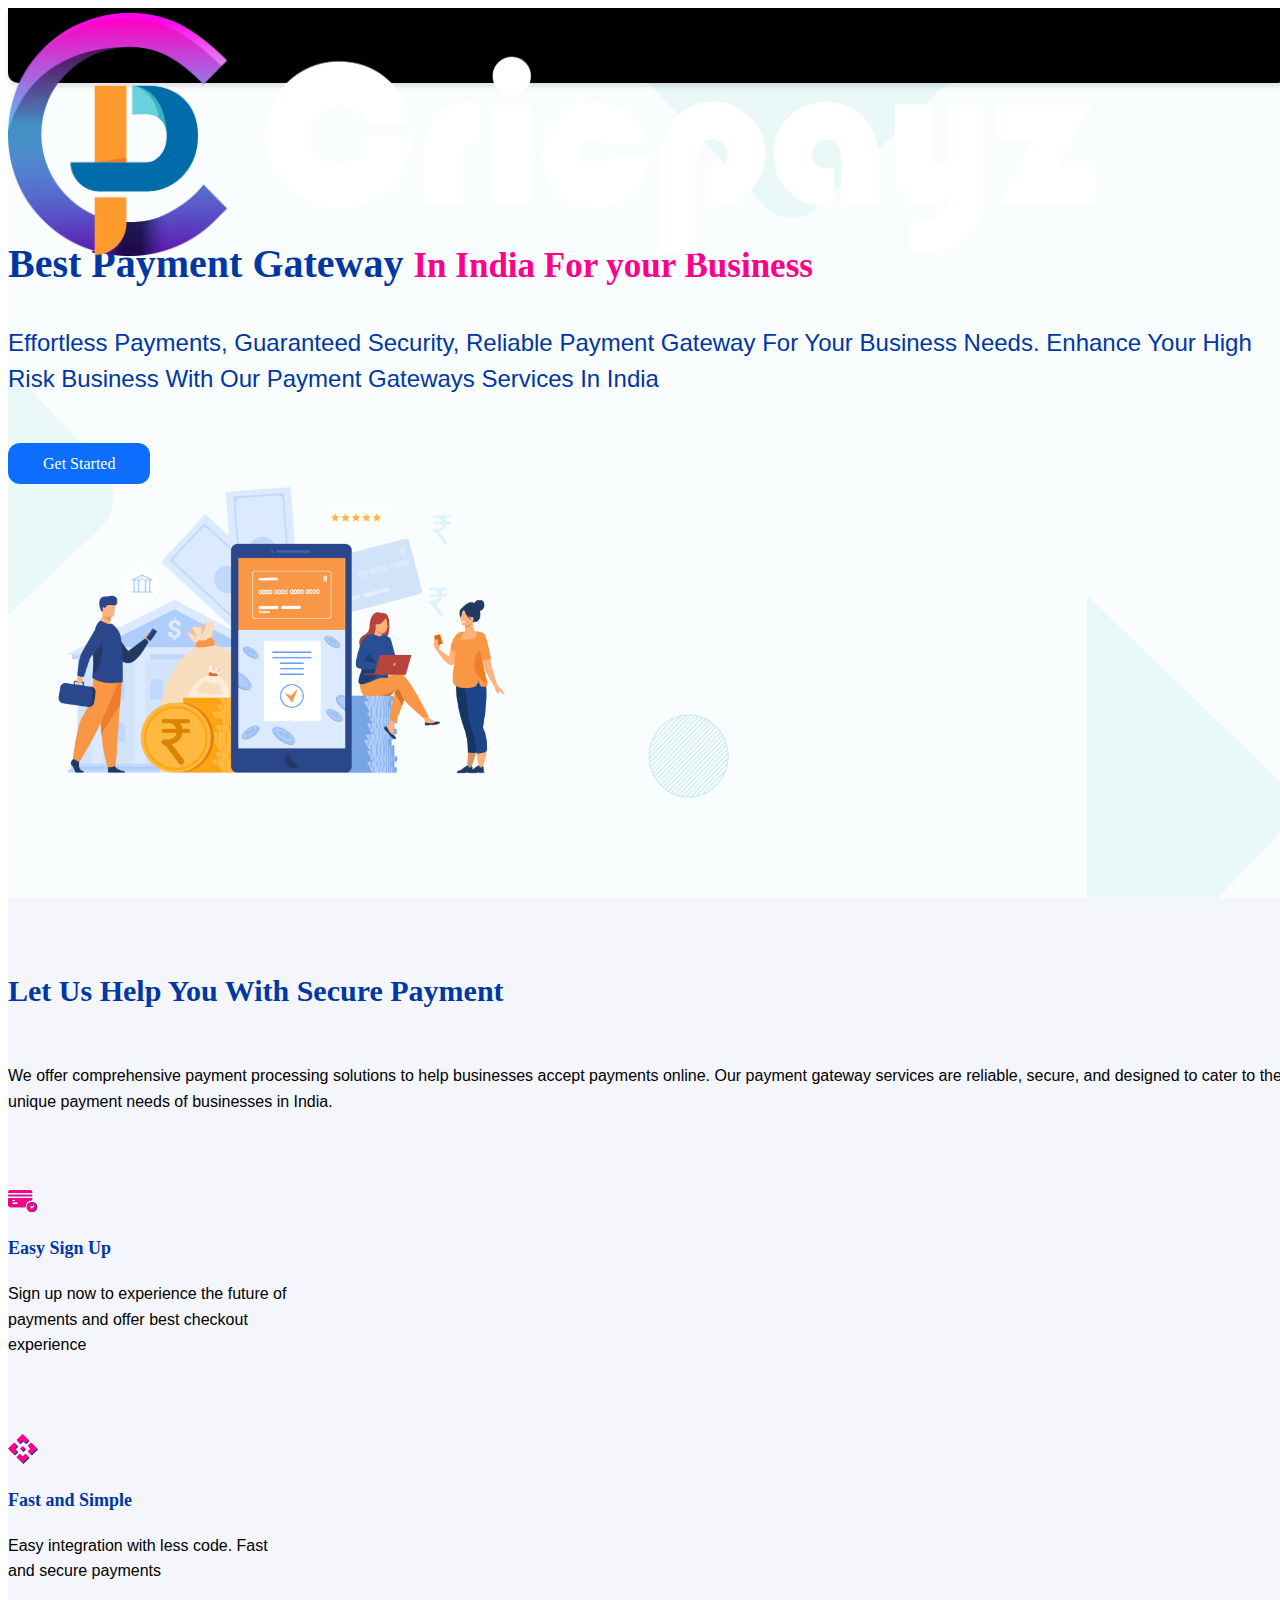
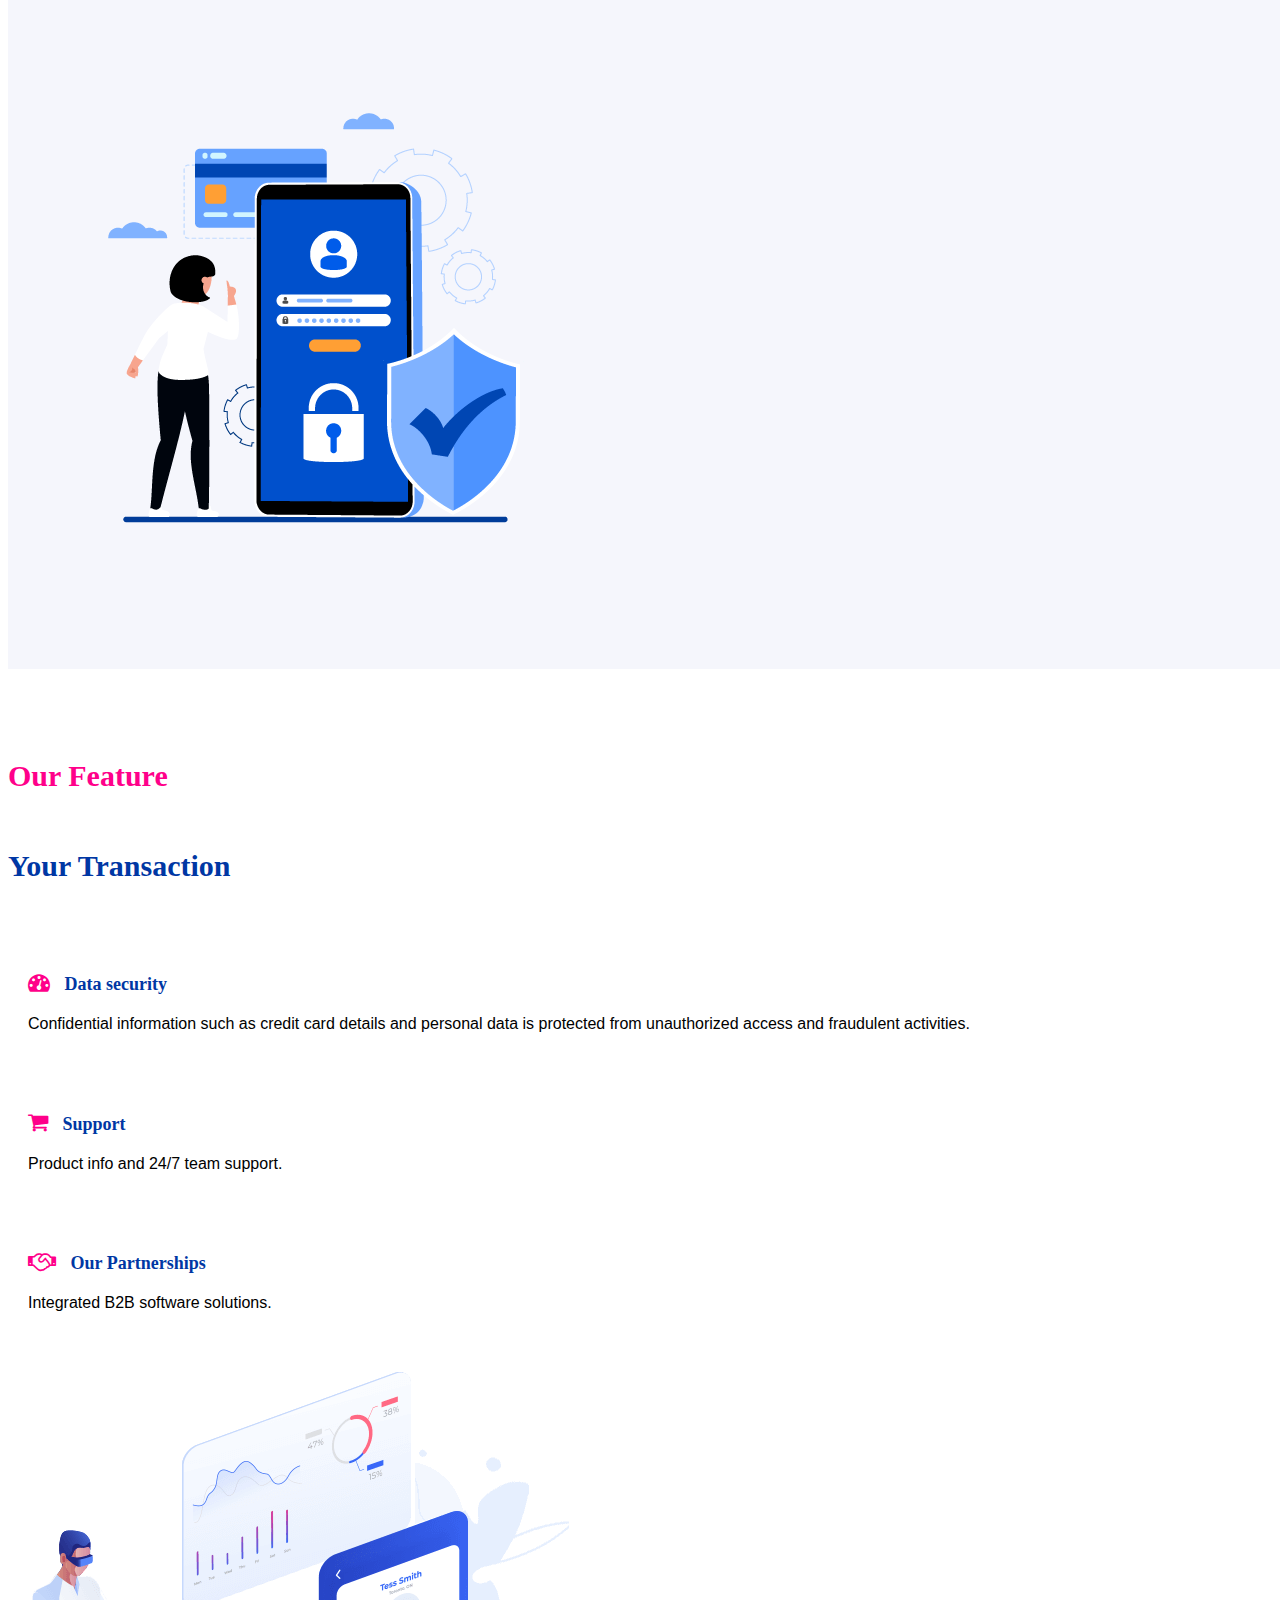
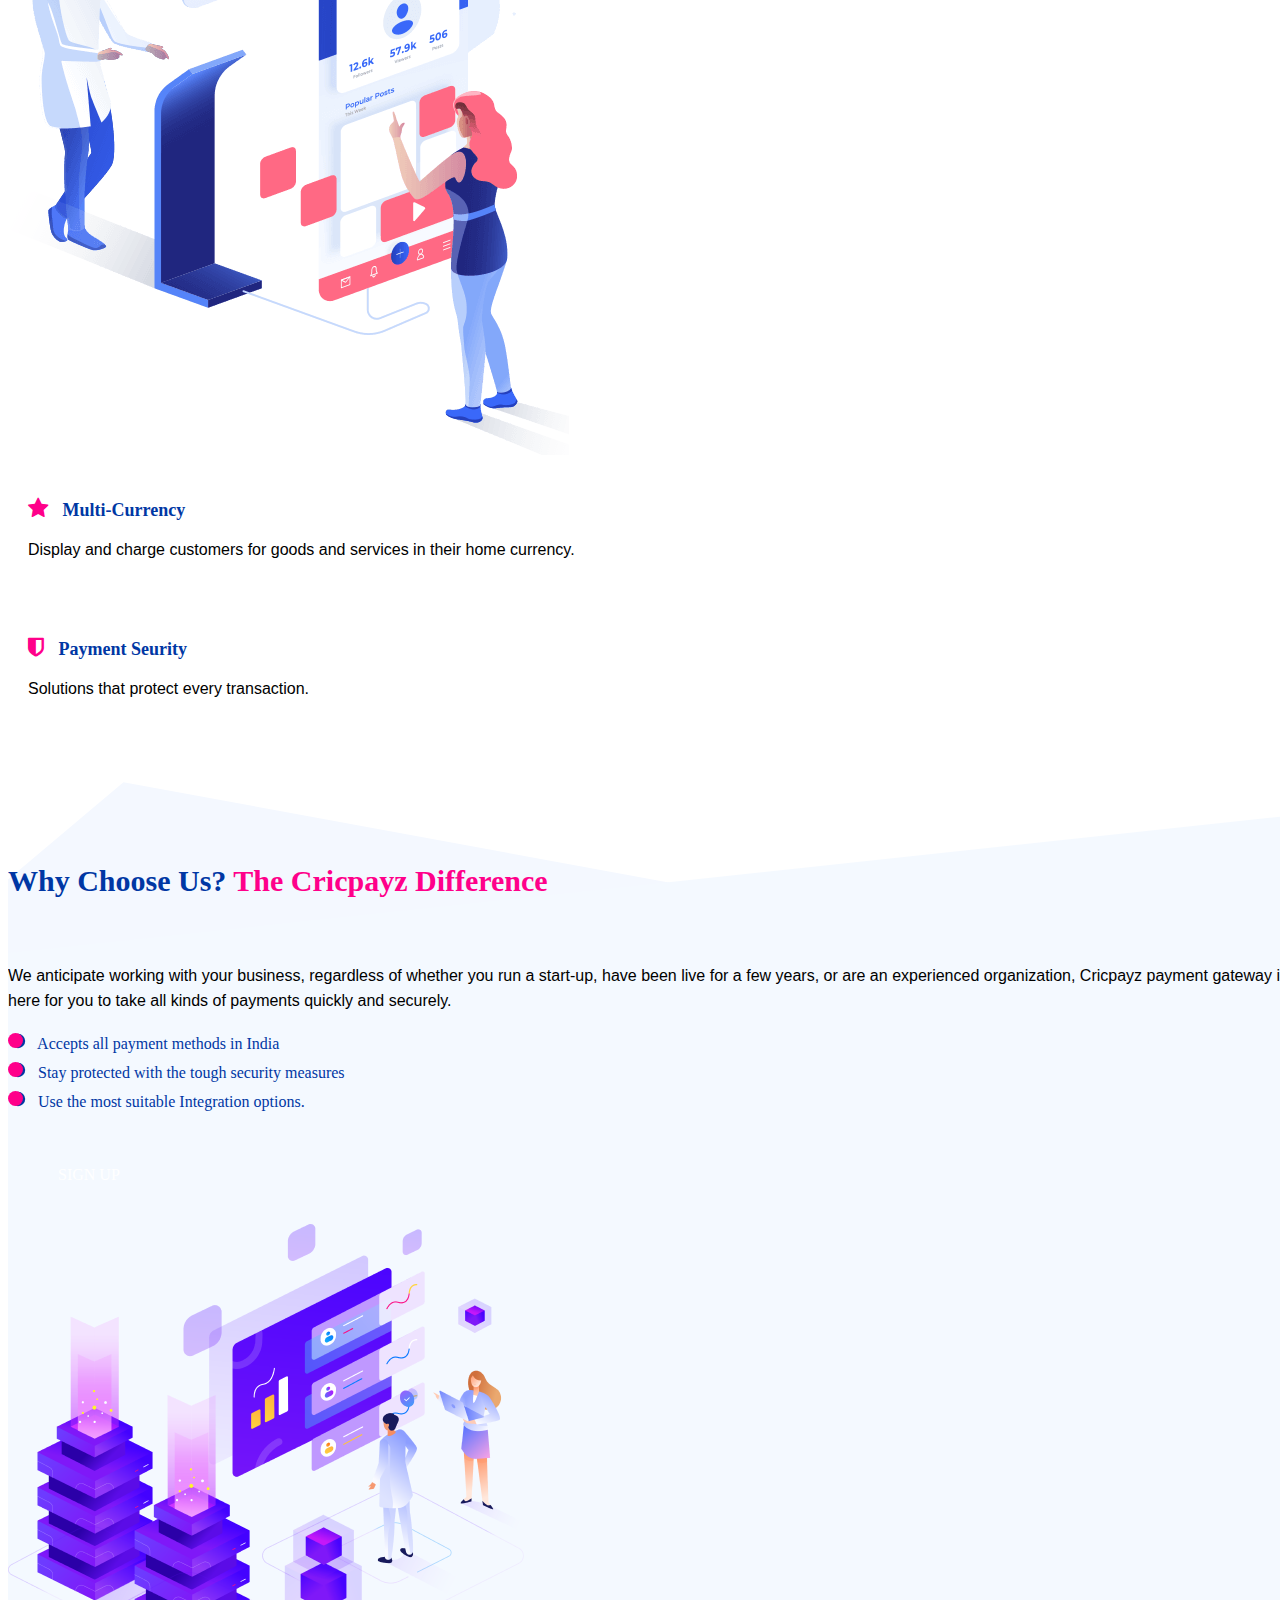
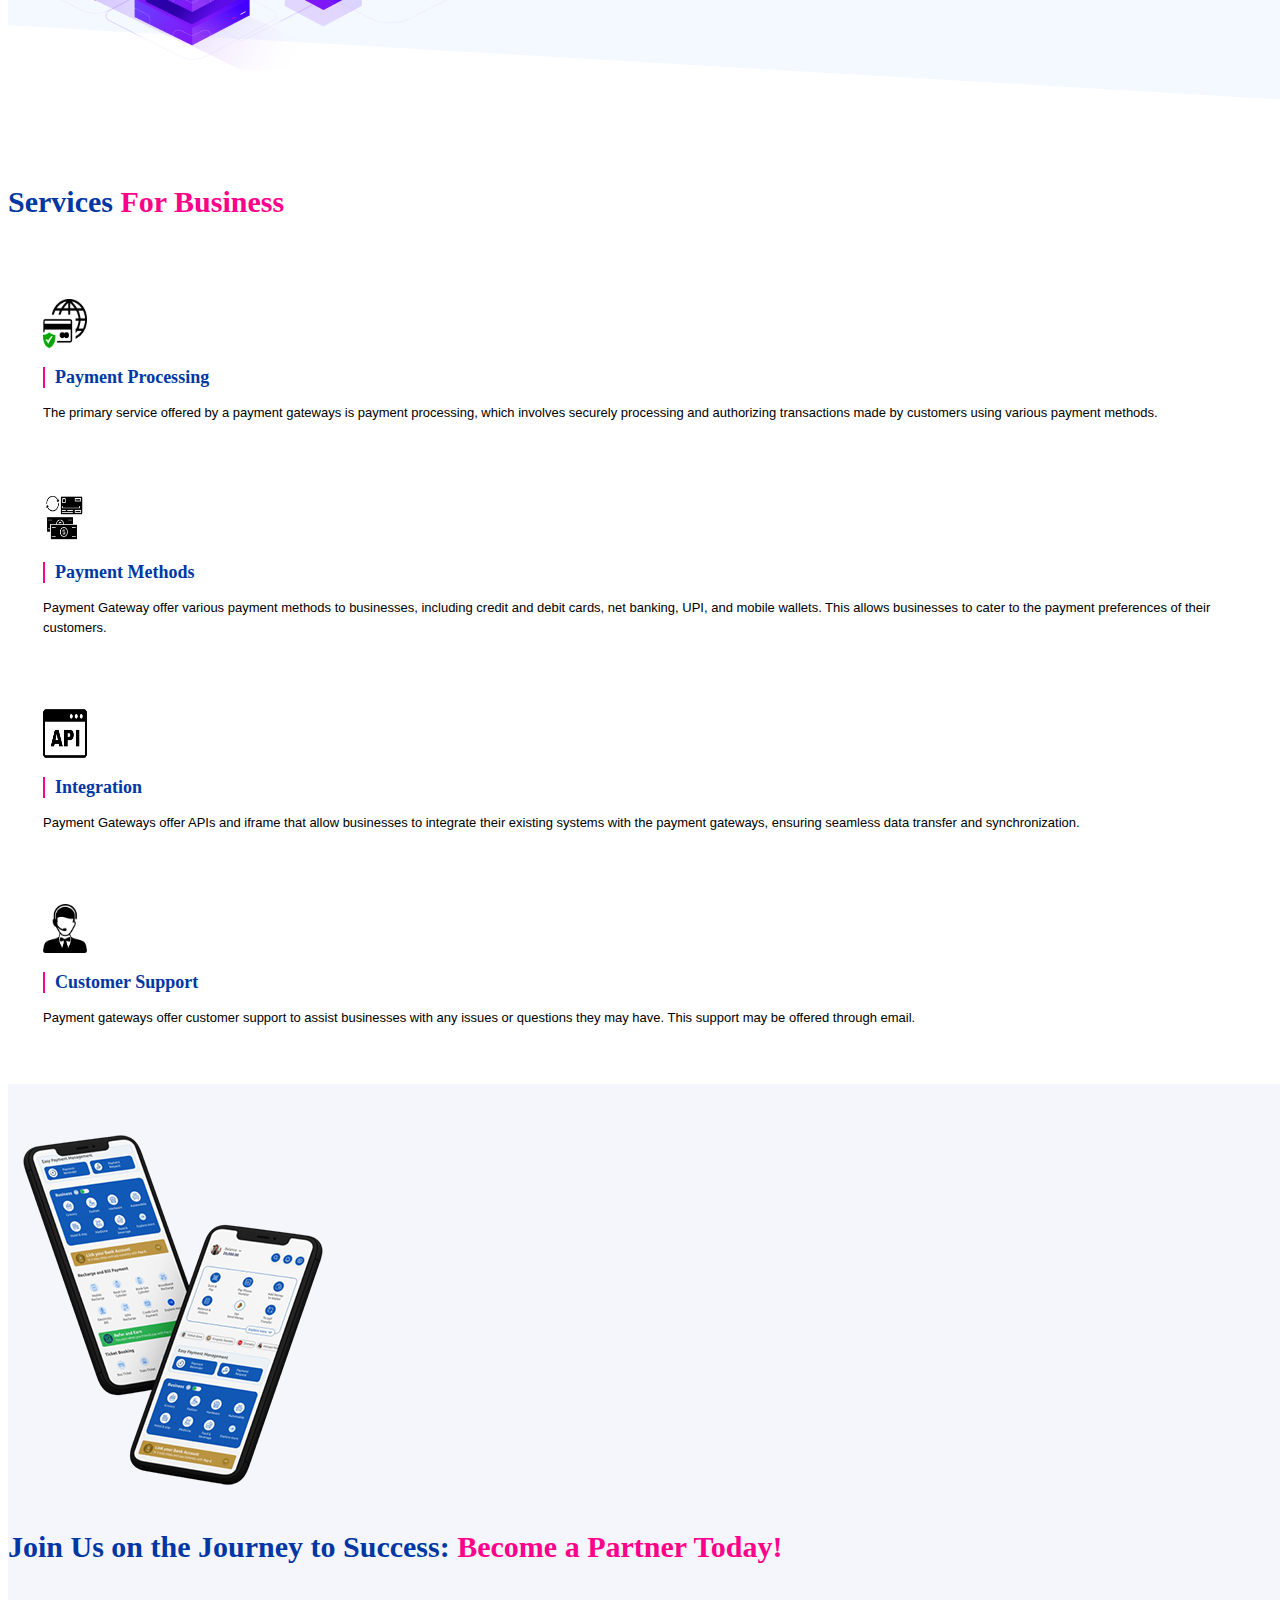
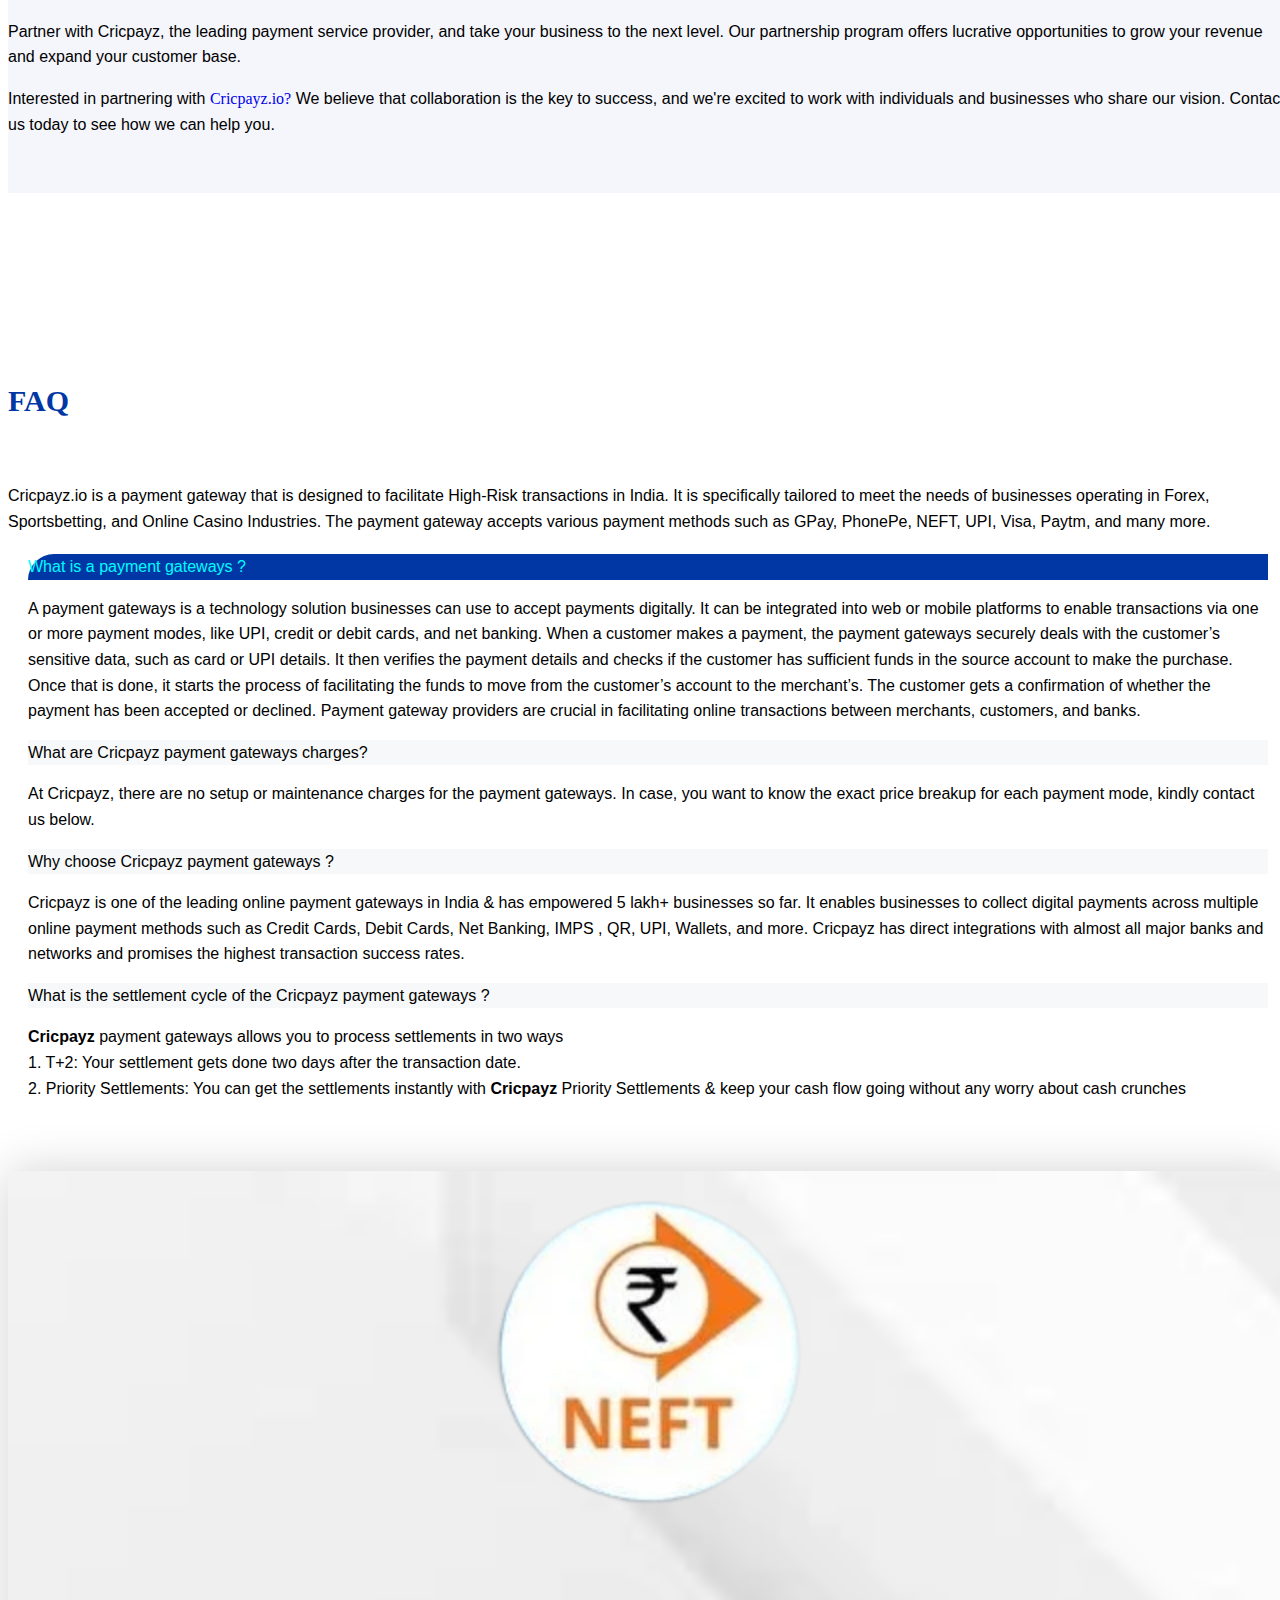
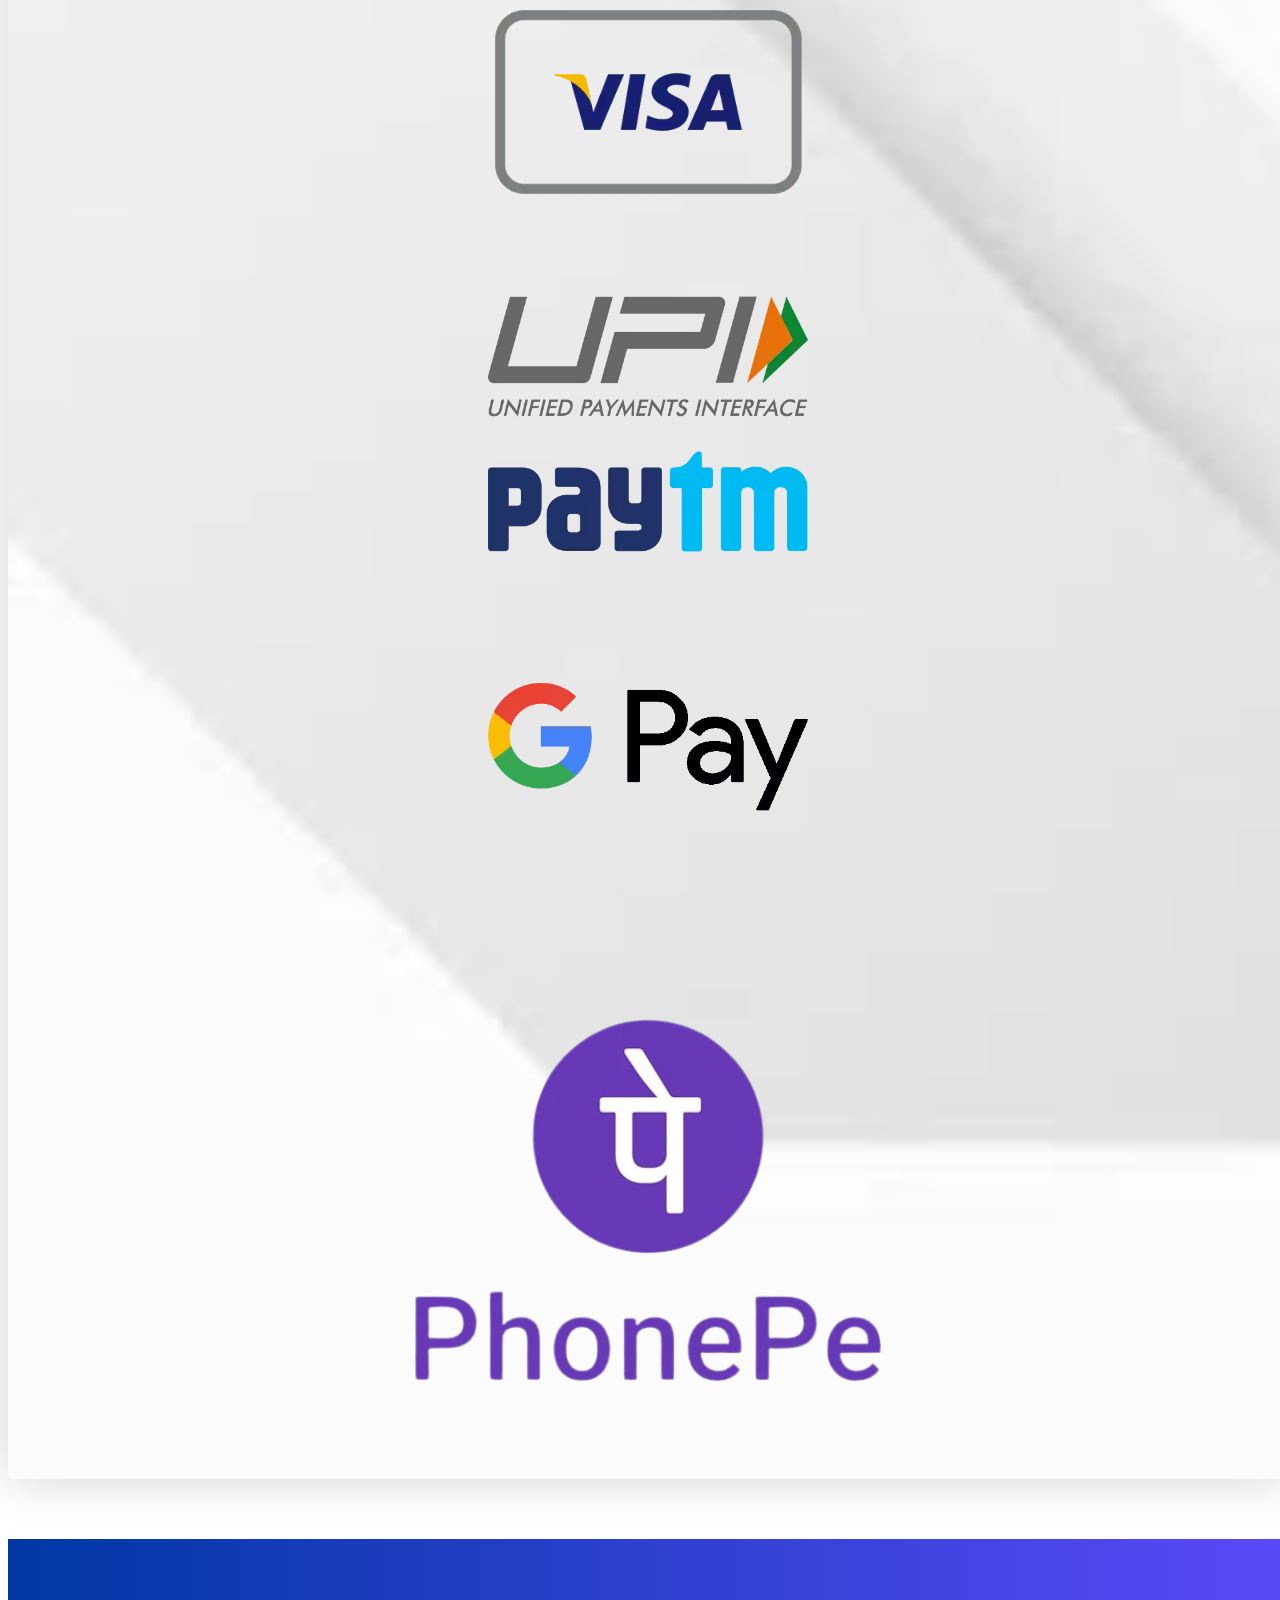
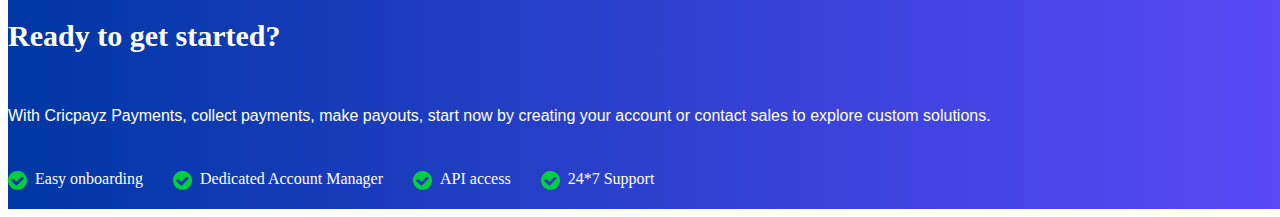
<file: payment.html>
<!DOCTYPE html>
<html lang="en">
<head>
    <meta charset="utf-8">
    <meta name="viewport" content="width=device-width, initial-scale=1, shrink-to-fit=no">
    <meta name="description" content="Securely process payments online with Payment Gateway.">
    <meta name="keywords" content="payment gateway, payments, online payments">
    <meta http-equiv="Content-Type" content="text/html; charset=utf-8" />
    <link rel="stylesheet" href="payment.css">
    <link rel="preconnect" href="https://fonts.gstatic.com" crossorigin>
    <link href="https://fonts.googleapis.com/css2?family=Roboto&display=swap" rel="stylesheet">
    <link rel="stylesheet" href="https://cdnjs.cloudflare.com/ajax/libs/font-awesome/4.7.0/css/font-awesome.css"
        integrity="sha512-5A8nwdMOWrSz20fDsjczgUidUBR8liPYU+WymTZP1lmY9G6Oc7HlZv156XqnsgNUzTyMefFTcsFH/tnJE/+xBg=="
        crossorigin="anonymous" referrerpolicy="no-referrer" />
    <link href="https://cdn.jsdelivr.net/npm/bootstrap@5.1.3/dist/css/bootstrap.min.css" rel="stylesheet"
        integrity="sha384-1BmE4kWBq78iYhFldvKuhfTAU6auU8tT94WrHftjDbrCEXSU1oBoqyl2QvZ6jIW3" crossorigin="anonymous">
    <script src="https://cdn.jsdelivr.net/npm/bootstrap@5.1.3/dist/js/bootstrap.bundle.min.js"
        integrity="sha384-ka7Sk0Gln4gmtz2MlQnikT1wXgYsOg+OMhuP+IlRH9sENBO0LRn5q+8nbTov4+1p"
        crossorigin="anonymous"></script>
    <title>Best Payment Gateway in India | Payment Processor in India| </title>
    <link rel="icon" type="image/png" href="images/favicon.webp">
</head>
<body>
    <div class="wrapper">
        <header class="header myheader" id="myHeader">
            <div class="container">
                <div class="row">
                    <div class="col-lg-3 col-6">
                        <div class="logo_div">
                            <a href="/">
                                <img class="img-fluid" alt="logo" style="width: 85%;" src="images/logo.webp" />
                            </a>
                        </div>
                    </div>

                </div>
            </div>
        </header>
    </div>
    <div class="wrapper">
        <section class="banner_section1">
            <div class="container">
                <div class="banner_div">
                    <img src="/splash/src/img/payments/shape.png" class="img-fluid banner_shape1">
                    <img src="/splash/src/img/payments/shape1.png" class="img-fluid banner_shape2">
                    <img src="/splash/src/img/payments/shape2.png" class="img-fluid banner_shape3">
                    <img src="/splash/src/img/payments/shape3.png" class="img-fluid banner_shape4">
                    <div class="row">
                        <div class="col-lg-6 col-12">
                            <div class="banner_title1">
                                <h1>Best Payment Gateway

                                    <span>In India For your Business</span>
                                </h1>
                                <p class="banner_para11">Effortless Payments, Guaranteed Security, Reliable Payment
                                    Gateway For Your Business Needs. Enhance Your High Risk Business With Our Payment Gateways Services In India</p>
                                 <p>
                                        <a href="https://cricpayz.io/" target="_blank" class="request_btn1">Get Started</a> 
                                    </p> 
                            </div>
                        </div>
                        <div class="col-lg-6">
                            <div class="banner_img text-center">
                                <img src="/splash/src/img/payments/banner_img.png" class="img-fluid" width="550" alt="“best payment 
                                    gateway in india">
                            </div>
                        </div>
                    </div>
                </div>
            </div>
        </section>
        <section class="payg_singup_section">
            <div class="container">
                <div class="row">
                    <div class="col-lg-7">
                        <div class="payg_singup_div">
                            <h3 class="simplify_title">Let Us Help You With Secure Payment</h3>
                            <p>We offer comprehensive payment processing solutions to help businesses accept payments
                                online. Our payment gateway services are reliable, secure, and designed to cater to the
                                unique payment needs of businesses in India. </p>
                            <div class="row">
                                <div class="col-lg-6">
                                    <div class="payg_div1">
                                        <img src="/splash/src/img/payments/easy.svg">
                                        <p>Easy Sign Up </p>
                                        <p>Sign up now to experience the future of payments and offer best checkout
                                            experience </p>
                                    </div>
                                </div>
                                <div class="col-lg-6">
                                    <div class="payg_div1">
                                        <img src="/splash/src/img/payments/fast.svg">
                                        <p>Fast and Simple </p>
                                        <p>Easy integration with less code. Fast and secure payments</p>
                                    </div>
                                </div>
                            </div>
                        </div>
                    </div>
                    <div class="col-lg-5">
                        <div class="payg_signup_img text-center">
                            <img class="img-fluid" src="/splash/src/img/payments/register.png" alt="secure payment">
                        </div>
                    </div>
                </div>
            </div>
        </section>
        <section class="paymentgateway_features">
            <div class="container">
                <h5 class="features_title">Our Feature</h5>
                <h2 class="simplify_title">Your Transaction <br /></h2>
                <div class="row">
                    <div class="col-lg-4">
                        <div class="gatewayfeatures_div">
                            <h3><i class="fa fa-tachometer" aria-hidden="true"></i> Data security </h3>
                            <p>Confidential information such as credit card details and personal data is protected from
                                unauthorized access and fraudulent activities.</p>
                        </div>
                        <div class="gatewayfeatures_div">
                            <h3><i class="fa fa-shopping-cart" aria-hidden="true"></i> Support </h3>
                            <p>Product info and 24/7 team support.</p>
                        </div>
                        <div class="gatewayfeatures_div">
                            <h3><i class="fa fa-handshake-o" aria-hidden="true"></i> Our Partnerships </h3>
                            <p>Integrated B2B software solutions. </p>
                        </div>
                    </div>
                    <div class="col-lg-4">
                        <div class="gatewayfeatures_img text-center">
                            <img class="img-fluid" src="/splash/src/img/payments/feature.png" alt="best payment 
                                gateway in india" />
                        </div>
                    </div>
                    <div class="col-lg-4">
                        <div class="gatewayfeatures_div">
                            <h3><i class="fa fa-star" aria-hidden="true"></i> Multi-Currency </h3>
                            <p>Display and charge customers for goods and services in their home currency. </p>
                        </div>
                        <div class="gatewayfeatures_div">
                            <h3><i class="fa fa-shield" aria-hidden="true"></i> Payment Seurity </h3>
                            <p>Solutions that protect every transaction. </p>
                        </div>
                    </div>
                </div>
            </div>
        </section>


        <section class="simplify_section1">
            <svg class="midsection-svg" width="1665px" height="665px" style="position: absolute;" viewBox="0 0 1565 665"
                preserveAspectRatio="none">
                <defs>
                    <linearGradient x1="-9.76013358%" y1="100%" x2="93.4135454%" y2="47.0457337%" id="linearGradient-7">
                        <stop stop-color="#F4F9FF" offset="0%"></stop>
                        <stop stop-color="#F4F9FF" offset="100%"></stop>
                    </linearGradient>
                </defs>
                <polygon fill="#F4F8FF"
                    transform="translate(832.500000, 274.000000) scale(1, -1) translate(-832.500000, -274.000000) "
                    points="0 3 1665 3 1665 346.491263 117.611298 545 0 475.825616"></polygon>
                <polygon fill="url(#linearGradient-7)"
                    points="0 124.293036 1665 0 1665 561.957836 1550.97584 665 0 601.957836"></polygon>
            </svg>
            <div class="container">
                <div class="row">
                    <div class="col-lg-6 col-12">
                        <div class="simplify_div">
                            <h4 class="simplify_title">Why Choose Us? <span>The Cricpayz Difference </span></h4>
                            <p>
                                We anticipate working with your business, regardless of whether you run a start-up, have
                                been live for a few years, or are an experienced organization, Cricpayz payment gateway is
                                here for you to take all kinds of payments quickly and securely.
                            </p>
                            <ul>
                                <li><img src="/splash/src/img/payments/li.svg" class="img-fluid"> &nbsp; Accepts all payment methods in India </li>
                                <li><img src="/splash/src/img/payments/li.svg" class="img-fluid"> &nbsp; Stay protected with the tough security measures </li>
                                <li><img src="/splash/src/img/payments/li.svg" class="img-fluid"> &nbsp; Use the most suitable Integration options. </li>
                            </ul>
                            <p class="signup_button">
                                <a href="" class="request_btn">Sign Up</a>
                            </p>
                        </div>
                    </div>
                    <div class="col-lg-6">
                        <div class="simplify_div_img text-center">
                            <img src="/splash/src/img/payments/secure.png" class="img-fluid" alt="“best indian
                                payment gateway”" />
                        </div>
                    </div>
                </div>
            </div>
        </section>
        <section class="payment_solution_section">

            <div class="container">
                <h2 class="simplify_title">Services <span> For Business </span></h2>
                <div class="row">
                    <div class="col-lg-4">
                        <div class="onboarding_div">
                            <div class="onboarding_process_div">
                                <img src="/splash/src/img/payments/online-secure-payment-icon-min.webp" class="vpos_icon"
                                    alt="merchant payment gateway" style="width: 44px;
                                    height: 49px;">
                                <h3 class="sign_up_para1">Payment Processing</h3>
                                <p>The primary service offered by a payment gateways is payment processing, which
                                    involves securely processing and authorizing transactions made by customers using
                                    various payment methods. </p>

                            </div>
                        </div>
                    </div>
                    <div class="col-lg-4">
                        <div class="onboarding_div">
                            <div class="onboarding_process_div">
                                <img src="/splash/src/img/payments/2nd.webp" alt="ayG Payment Link”" style="width: 44px;
                                    height: 49px;">
                                <h3 class="sign_up_para1">Payment Methods </h3>
                                <p>Payment Gateway offer various payment methods to businesses, including credit and debit cards, net banking, UPI, and mobile wallets. This allows businesses to cater to the payment preferences of their customers. </p>

                            </div>
                        </div>
                    </div>
                    <div class="col-lg-4">
                        <div class="onboarding_div">
                            <div class="onboarding_process_div">
                                <img src="/splash/src/img/payments/web-api-icon-min.webp" alt="manage payments and invoices " style="width: 44px;
                                    height: 49px;">
                                <h3 class="sign_up_para1">Integration </h3>
                                <p>Payment Gateways offer APIs and iframe that allow businesses to integrate their existing systems with the payment gateways, ensuring seamless data transfer and synchronization.</p>

                            </div>
                        </div>
                    </div>
                </div>
                <div class="row">
                    <div class="col-lg-4">
                        <div class="onboarding_div">
                            <div class="onboarding_process_div">
                                <img src="/splash/src/img/payments/male-services-support-icon.webp" alt="upi payments for businesses "
                                    style="width: 44px;
                                    height: 49px;">
                                <h3 class="sign_up_para1">Customer Support </h3>
                                <p>Payment gateways offer customer support to assist businesses with any issues or questions they may have. This support may be offered through email.</p>

                            </div>
                        </div>
                    </div>
                </div>
            </div>
        </section>
        <section class="app_download_section">
            <div class="container">
                <div class="row">
                    <div class="col-lg-6">
                        <div class="app_download_bg_shape"></div>
                        <div class="app_download_img text-center">
                            <img src="/splash/src/img/payments/app.png" class="img-fluid" alt="download 
                                payg app">
                        </div>
                    </div>
                    <div class="col-lg-6">
                        <div class="app_download_div">
                            <h3 class="simplify_title">Join Us on the Journey to Success: <span>Become a Partner
                                    Today!</span> </h3>
                            <p>Partner with Cricpayz, the leading payment service provider, and take your business to
                                the next level. Our partnership program offers lucrative opportunities to grow your
                                revenue and expand your customer base. </p>
                            <p>Interested in partnering with <a href="https://cricpayz.io/" target="_blank">Cricpayz.io?</a> We believe that collaboration is the key to
                                success, and we're excited to work with individuals and businesses who share our vision.
                                Contact us today to see how we can help you. </p>
                        </div>
                    </div>

                </div>
            </div>
        </section>
        <section class="faqs_section">
            <div class="container">
                <div class="row">
                    <div class="col-lg-4">
                        <div class="faqs_div">
                            <h4 class="simplify_title">FAQ</h4>
                            <p>Cricpayz.io is a payment gateway that is designed to facilitate High-Risk transactions in
                                India. It is specifically tailored to meet the needs of businesses operating in Forex,
                                Sportsbetting, and Online Casino Industries. The payment gateway accepts various payment
                                methods such as GPay, PhonePe, NEFT, UPI, Visa, Paytm, and many more.</p>
                        </div>
                    </div>
                    <div class="col-lg-8">
                        <div class="faqs_div_content">
                            <div class="demo">
                                <div class="accordion" id="myAccordion">
                                    <div class="accordion-item">
                                        <p class="accordion-button collapsed" data-bs-toggle="collapse"
                                            data-bs-target="#collapseOne">What is a payment gateways ? </p>
                                        <div id="collapseOne" class="accordion-collapse collapse show"
                                            data-bs-parent="#myAccordion">
                                            <div class="card-body">
                                                <p>A payment gateways is a technology solution businesses can use to
                                                    accept payments digitally. It can be integrated into web or mobile
                                                    platforms to enable transactions via one or more payment modes, like
                                                    UPI, credit or debit cards, and net banking. When a customer makes a
                                                    payment, the payment gateways securely deals with the customer’s
                                                    sensitive data, such as card or UPI details. It then verifies the
                                                    payment details and checks if the customer has sufficient funds in
                                                    the source account to make the purchase. Once that is done, it
                                                    starts the process of facilitating the funds to move from the
                                                    customer’s account to the merchant’s. The customer gets a
                                                    confirmation of whether the payment has been accepted or declined.
                                                    Payment gateway providers are crucial in facilitating online
                                                    transactions between merchants, customers, and banks. </p>
                                            </div>
                                        </div>
                                    </div>
                                    <div class="accordion-item">
                                        <p class="accordion-button" data-bs-toggle="collapse"
                                            data-bs-target="#collapseTwo">What are Cricpayz payment gateways charges?</p>
                                        <div id="collapseTwo" class="accordion-collapse collapse"
                                            data-bs-parent="#myAccordion">
                                            <div class="card-body">
                                                <p>At Cricpayz, there are no setup or maintenance charges for the payment
                                                    gateways. In case, you want to know the exact price breakup for each
                                                    payment mode, kindly contact us below. </p>

                                            </div>
                                        </div>
                                    </div>
                                    <div class="accordion-item">
                                        <p class="accordion-button" data-bs-toggle="collapse"
                                            data-bs-target="#collapseThree">Why choose Cricpayz payment gateways ? </p>
                                        <div id="collapseThree" class="accordion-collapse collapse"
                                            data-bs-parent="#myAccordion">
                                            <div class="card-body">
                                                <p>Cricpayz is one of the leading online payment gateways in India & has
                                                    empowered 5 lakh+ businesses so far. It enables businesses to
                                                    collect digital payments across multiple online payment methods such
                                                    as Credit Cards, Debit Cards, Net Banking, IMPS , QR, UPI, Wallets,
                                                    and more. Cricpayz has direct integrations with almost all major
                                                    banks and networks and promises the highest transaction success
                                                    rates. </p>
                                            </div>
                                        </div>
                                    </div>
                                    <div class="accordion-item">
                                        <p class="accordion-button" data-bs-toggle="collapse"
                                            data-bs-target="#collapseFour">What is the settlement cycle of
                                            the Cricpayz payment gateways ? </p>
                                        <div id="collapseFour" class="accordion-collapse collapse"
                                            data-bs-parent="#myAccordion">
                                            <div class="card-body">
                                                <p><span style="font-weight: bold;">Cricpayz</span> payment gateways
                                                    allows you to process settlements in two ways <br>1. T+2: Your
                                                    settlement gets done two days after the transaction date.<br>2.
                                                    Priority Settlements: You can get the settlements instantly
                                                    with<span style="font-weight: bold;"> Cricpayz</span> Priority
                                                    Settlements &amp; keep your cash flow going without any worry about
                                                    cash crunches
                                                </p>
                                            </div>
                                        </div>
                                    </div>

                                </div>
                            </div>
                        </div>
                    </div>
                </div>
            </div>
        </section>
        <section id="clients" class="clients">
            <div class="container" data-aos="zoom-in">
            <div class="row">
            <div class="col-lg-2 col-md-4 col-6 d-flex align-items-center justify-content-center">
            <img src="/splash/src/img/payments/client-1.webp" class="img-fluid" alt="invalid image" width="320" height="230">
            </div>
            <div class="col-lg-2 col-md-4 col-6 d-flex align-items-center justify-content-center">
            <img src="/splash/src/img/payments/client-2.webp" class="img-fluid" alt="invalid image" width="320" height="230">
            </div>
            <div class="col-lg-2 col-md-4 col-6 d-flex align-items-center justify-content-center">
            <img src="/splash/src/img/payments/client-3.webp" class="img-fluid" alt="invalid image" width="320" height="230">
            </div>
            <div class="col-lg-2 col-md-4 col-6 d-flex align-items-center justify-content-center">
            <img src="/splash/src/img/payments/client-4.webp" class="img-fluid" alt="invalid image" width="320" height="230">
            </div>
            <div class="col-lg-2 col-md-4 col-6 d-flex align-items-center justify-content-center">
            <img src="/splash/src/img/payments/client-5.webp" class="img-fluid" alt="invalid image" width="320" height="230">
            </div>
            <div class="col-lg-2 col-md-4 col-6 d-flex align-items-center justify-content-center">
            <img src="/splash/src/img/payments/client-6.webp" class="img-fluid" alt="invalid image" width="520" height="230">
            </div>
            </div>
            </div>
            </section>
        <section class="payment_ready_Section">
            <div class="container">
                <div class="row">
                    <div class="col-lg-8">
                        <div class="ready_div">
                            <h4>Ready to get started?</h4>
                            <p>With Cricpayz Payments, collect payments, make payouts, start now by creating your account or
                                contact sales to explore custom solutions.</p>
                            <ul class="ready_listing">
                                <li><i class="fa fa-check-circle" aria-hidden="true"></i> &nbsp;Easy onboarding</li>
                                <li><i class="fa fa-check-circle" aria-hidden="true"></i> &nbsp;Dedicated Account
                                    Manager</li>
                                <li><i class="fa fa-check-circle" aria-hidden="true"></i> &nbsp;API access</li>
                                <li><i class="fa fa-check-circle" aria-hidden="true"></i> &nbsp;24*7 Support</li>
                            </ul>
                        </div>
                    </div>
                    <div class="col-lg-4 text-center">
                    </div>
                </div>
            </div>
        </section>
    </div>
</body>
</html>
</file>
<file: payment.css>
h1, h2, h3, h4, h5, h6 {
    font-family: 'Gelion Bold';
}
a {
    font-family: 'Gelion Regular';
}
p {
    font-weight: normal;
    font-size: 16px;
    line-height: 1.6;
    font-family: 'Mulish', sans-serif;
}
body {
    width: 100%;
}
.myheader {
    background-color: black;
    height: 75px;
    border-radius: 0px 0px 10px 10px;
    box-shadow: 0px 4px 4px rgba(0, 0, 0, 0.1);
    position: relative;
    z-index: 5;
}
a {
    text-decoration: none;
}
.sticky {
    position: fixed;
    top: 0;
    width: 100%;
    z-index: 7;
}
.top_header {
    background-color: #0037A4;
    padding: 5px 0px;
}
.top_header p {
    padding-bottom: 0px;
    margin-bottom: 0px;
}
.top_div p {
    color: #fff;
    font-size: 18px;
    font-weight: 400;
    padding-bottom: 0px;
}
.customer_care p {
    margin-bottom: 0px;
}
.customer_care p a {
    color: #fff;
}
.text-right {
    text-align: right;
}
#myNavbar {
    float: right;
    padding-top: 15px;
}
.menu_bar nav {
    float: right;
    padding-top: 17px;
}
.menu_bar .dropdown:hover .dropdown-menu {
    display: inline-block !important;
}
.logo_div {
    padding-top: 5px;
}
.navbar-nav .nav-item {
    padding-left: 20px;
}
.navbar-nav .nav-item .nav-link {
    color: #0037a4;
    font-family: 'Gelion Regular';
    padding-left: 10px;
    padding-right: 10px;
}
.navbar-nav .nav-item .nav-link i {
    vertical-align: middle;
}
.navbar-nav .nav-item .nav-link:hover {
    background-color: #0037a4;
    color: #fff;
    border-radius: 20px;
}
.navbar-nav .nav-item .nav-link:hover .chervron_right {
    display: none;
}
.navbar-nav .nav-item .nav-link:hover .rightarrow {
    display: inline;
}
.request_btn1 {
    /* background-image: url(images/button_bg_blue.png);  */
    background-repeat: no-repeat;
    background-size: 100% 100%;
    padding: 12px 35px !important;
    color: #fff;
    background: #0d6efd;
    border-radius: 12px;
}
.request_btn1:hover {
    color: #fff !important;
}
.nav_active {
    background-color: #0037a4;
    color: #fff !important;
    border-radius: 20px;
}
.dropdown-toggle::after {
    vertical-align: middle;
}
.nav > li > a:focus, .nav > li > a:hover {
    background-color: #0037a4 !important;
    color: #fff !important;
    border-radius: 5px;
}
.modal_para h4 {
    font-weight: 600;
}
.nav > li > a {
    padding: 10px 15px;
    color: #0037A4;
}
.sign_in_btn:hover {
    background-color: #FF008A !important;
}
.sign_in_btn {
    background-color: #FF008A;
    color: #fff !important;
    border-radius: 20px;
    padding: 10px 23px !important;
}
.dropbtn {
    /* background-color: #04AA6D; */
    color: white;
    /* padding: 1px; */
    font-size: 14px;
    border: none;
}
.section_title span {
    color: #FF008A;
}
.dropdown {
    position: relative;
    display: inline-block;
}
  
.dropdown-content {
    display: none;
    position: absolute;
    background-color: #fff;
    min-width: 225px;
    box-shadow: 0px 4px 8px 0px rgba(0,0,0,0.2);
    z-index: 1;
}
#myNavbar .dropdown-content {
    padding-left: 0px;
    padding-top: 10px;
}
#myNavbar .dropdown-content li {
    list-style: none !important;
}
.navbar-toggler {
    background-color: #0037a4;
    border: 1px solid #0037a4;
}
.navbar-toggler-icon {
    background-image: url("data:image/svg+xml,%3csvg xmlns='http://www.w3.org/2000/svg' viewBox='0 0 30 30'%3e%3cpath stroke='rgba%28255, 255, 255, 0.55%29' stroke-linecap='round' stroke-miterlimit='10' stroke-width='2' d='M4 7h22M4 15h22M4 23h22'/%3e%3c/svg%3e")
}
.dropdown-content a {
    color: black;
    padding: 12px 16px;
    text-decoration: none;
    display: block;
}
  
.dropdown-content a:hover {background-color: #ddd;}
.dropdown:hover .dropdown-content {display: block;}
.dropdown:hover .dropbtn {background-color: #eee;}
section {
    position: relative;
    padding: 40px 0px;
}
.banner_section {
    /* background-image: url('../img/home/background.png'); */
    background-position: top center;
    background-repeat: no-repeat;
    background-size: 100% 100%;
   
}
.banner_div {
    padding: 30px 0px 20px 0px;
}
.banner_title h1 {
    padding-top: 25px;
    font-size: 39px;
    font-weight: 600;
    /* color: #5a49f8; */
    color: #0037A4;
    line-height: 1.3;
    padding-bottom: 25px;
}
.banner_title h1 span {
    color: #FF008A;
}
.banner_title1 h1 {
    font-size: 40px;
    font-weight: 600;
    color: #0037A4;
    line-height: 1.2;
}
.banner_title1 h1 span {
    color: #FF008A;
    font-size: 35px;
}
.banner_para11 {
    color: #0037A4 !important;
    font-size: 24px !important;
    font-weight: 500 !important;
}
.banner_title p:nth-child(2) {
    padding-top: 10px;
    font-size: 25px;
    color: #0037A4;
    line-height: 1.5;
    font-weight: 500;
    /* padding-bottom: 30px; */
    font-family: 'Mulish', sans-serif;
    margin-bottom: 0px;
} 
.banner_title p:nth-child(3) {
    font-size: 25px;
    color: #FF008A;
    line-height: 1.5;
    font-weight: 700;
    padding-bottom: 30px;
    font-family: 'Mulish', sans-serif;
}
.banner_title1 p:nth-child(2) {
    padding-top: 10px;
    font-size: 24px;
    color: #0037A4;
    line-height: 1.5;
    font-weight: 500;
    padding-bottom: 30px;
} 
.banner_title h3 {
    font-size: 30px;
    color: #5a49f8;
    font-weight: 600;
}
.create_account_para a {
    padding: 25px 20px !important;
}
.banner_title1 {
    padding-top: 40px;
    position: relative;
}
.inner_banner {
    
    background-repeat: no-repeat;
    background-size: cover;
    padding: 80px 0px;
    /* background-image: url(../img/inner_banner_bg.jpg); */
}
.banner_img1 img {
    height: 370px;
}
.multi_invoice_img img {
    width: 350px;
}
.app_download_section {
    background-color: #f5f6fc;
}
.paid_instantly_link_invoice {
    background-color: #0037a4;
    padding-bottom: 0px;
}
.inner_banner h2 {
    color: #fff;
    font-size: 35px;
    font-weight: 600;
}
.inner_banner ul li {
    color: #fff !important;
}
.inner_banner ul li a {
    color: #fff !important;
}
.inner_banner ul li a:hover {
    text-decoration: none;
}
.dashboard_layout {
    position: relative;
    right: 70px;
    
}
.create_account_section {
    background: #0037a4;
    padding-bottom: 20px;
}
.simplify_section1 {
    overflow: hidden;
    /* margin-top: 80px; */
}
.simplify_section1 svg {
    width: 120%;
    /* left: -10%; */
    height: 100%;
    top: 0;
    transform: scale(1, 1);
    z-index: -1;
}
.banner_section1 {
    background-color: #f9fdfd;
    z-index: 1;
    padding-top: 60px;
    padding-bottom: 60px;
    overflow: hidden;
}
.banner_section1 .banner_img img {
    margin-top: -45px;
}
.payg_singup_section {
    background-color: #f5f6fc;
}
.payment_link_section {
    /* background-image: url('../img/payment_link/banner1.png'); */
    /* background-image: url('../img/payment_link/payment_banner.png'); */
    background-repeat: no-repeat;
    /* background-position: center; */
    background-size: cover;
}
.map_illustration {
    /* background-image: url('../img/payment_link/map.png'); */
    padding: 100px;
    position: absolute;
    background-size: contain;
    background-repeat: no-repeat;
    animation: spin 20s infinite;
    background-position: center right;
    right: 5%;
    top: 0%;
}
.modal-header {
    border-bottom: none !important;
}
.download_app_para {
    padding-top: 25px;
}

.app_download_img img {
    z-index: 4;
    position: relative;
}
.app_download_bg_shape {
    /* background: rgba(0, 0, 0, 0) url('../img/app_bg.png') no-repeat scroll center center; */
    content: "";
    position: absolute;
    top: 0;
    left: 10%;
    width: 35%;
    height: 100%;
    z-index: 1;
    animation: ripple 10s infinite;
}
@keyframes ripple {
    0%{transform: scale(0.8);}
    50%{transform: scale(1.2);}
    100%{transform: scale(0.8);}
}
.download_app_para {
    padding-top: 45px;
}
.download_app_para a {
    vertical-align: middle;
    padding: 15px 25px;
}
.playstore_btn {
    /* border: 1px solid #0037a4;
    background-color: #0037a4; */
    /* background-image: url(images/button_bg_blue.png); */
    background-size: 100% 100%;
    background-repeat: no-repeat;
    color: #ffffff;
}
.mac_btn {
    /* background-image: url(images/mac_bg.png); */
    background-size: 100% 100%;
    background-repeat: no-repeat;
    /* border: 1px solid #0037a4;
    background-color: transparent; */
    color: #0037a4 !important;
}
.mac_btn:hover {
    color: #0037a4;
}
.download_app_para a img {
    width: 30px;
    vertical-align: middle;
    padding-right: 10px;
    
}
.demo .accordion-item {
    border-bottom-right-radius: 30px !important;
    border-top-left-radius: 30px !important;
}
.accordion-button.collapsed {
    color: #01FCFE;
    background-color: #0037a4;
    margin-bottom: 0px;
    /* border */
}
.accordion-button {
    cursor: pointer;
    background: #f7f8f9;
}
.accordion-collapse {
    /* background-color: #0037a4; */
}
.accordion-collapse p {
    color: black;
}
.accordion-button:not(.collapsed) {
    background-color: #f7f8f9;
    color: #000;
    margin-bottom: 10px;
}
.accordion-item:first-of-type .accordion-button {
    border-top-left-radius: 30px;
}
.card_active .collapsed p {
    color: #01fcfe !important;
}
.download_app_para a:hover {
    /* background-color: #0037a4; */
    color: #ffffff;
    text-decoration: none;
}
@keyframes spin {
    0% { transform: rotate(0deg); }
    12.5% { transform: rotate(45deg); }
    25% { transform: rotate(90deg); }
    37.5% { transform: rotate(135deg); }
    50% { transform: rotate(180deg); }
    62.5% { transform: rotate(225deg); }
    75% { transform: rotate(270deg); }
    87.5% { transform: rotate(315deg); }
    100% { transform: rotate(360deg); }
}
.recurring_section {
    /* background-image: url('../img/recurring_payment/banner_bg.png'); */
    background-repeat: no-repeat;
    /* background-position: center; */
    background-size: 100% 100%;
    padding-bottom: 0px;
    
}
.illustration1 {
    position: absolute;
    bottom: 70px;
    right: 20px;
    animation: mover 1s infinite  alternate;

}
.paid_instantly_link_recurring {
    background-color: #0037a4;
    padding-bottom: 0px;
}
@keyframes mover {
    0% { transform: translateY(0); }
    100% { transform: translateY(-10px); }
}
.request_btn, .create_btn {
    /* background-color: #0037A4; */
    /* background-image: url('../img/home/button_bg_blue.png'); */
    color: #ffffff;
    padding: 13px 15px;
    /* box-shadow: 0px 4px 16px rgba(0, 0, 0, 0.1); */
    font-family: 'Gelion Regular';
    text-transform: uppercase;
    font-weight: 500;
    background-repeat: no-repeat;
    background-size: 100% 100%;
    /* border-top-left-radius: 20px;
    border-bottom-right-radius: 20px; */
}
.request_demo {
    /* background-color: #FF008A; */
    /* background-image: url('../img/home/button_bg_pink.png'); */
    font-weight: 500;
    color: #ffffff;
    padding: 13px 15px;
    background-size: 100% 100%;
    font-family: 'Gelion Regular';
    text-transform: uppercase;
    margin-left: 15px;
    background-repeat: no-repeat;
}
.request_btn:hover, .request_demo:hover {
    color: #ffffff !important;
}
.onboarding_div {
    /* background-image: url('images/vecter.png'); */
    background-repeat: no-repeat;
    background-size: 100% 100%;
    padding: 20px 20px 20px 20px;
}
.onboarding_div:hover {
    /* background-image: url('images/vecter.png'); */
    background-size: 100% 100%;
}
.onboarding_div1 h4 {
    font-size: 38px;
    font-weight: 600;
    color: #0037A4;
}
.onboarding_div1 h4 span {
    color: #FF008A;
}
.onboarding_process_div {
    padding: 10px 20px 10px 5px;
}
.onboarding_div p {
    margin-bottom: 5px;
}
.onboarding_div p i {
    font-size: 25px;
    color: #5a49f8;
    padding-top: 15px;
}
.onboarding_div23 {
    height: 194px;
}
.sign_up_para {
    padding-top: 10px;
    color: #0037A4;
    font-size: 18px;
    font-weight: 600;
    font-family: 'Gelion Semi Bold';
}
.p-70 {
    padding: 20px 0px;
}
.product_section {
    /* background-color: #0037A4; */
    background-color: #0037a4;
}
.section_title {
    color: #0037A4 !important;
    font-size: 35px;
    padding-top: 5px;
    padding-bottom: 20px;
    font-weight: 600;
    line-height: 1.5;
}
.product_div_content {
    padding-top: 30px;
}
.product_div {
    /* background-image: url(../img/home/product_vector_integrate.png); */
    background-repeat: no-repeat;
    padding: 40px 0px 0px;
    background-size: 100% 100%;
}
.product_div_content .section_title {
    color: #01FCFE !important;
}
.product_div_content .product_para {
    color: #fff;
    padding-top: 20px;
}
/* .processing_tabs_content img {
    height: 350px;
}  */
.product_div_content h4 {
    padding-top: 50px;
    font-size: 28px;
    color: #01FCFE;
    font-weight: 700;
    text-transform: uppercase;
}
.product_para {
    font-size: 16px;
    color: #000;
    line-height: 1.9;
    padding-right: 15px;
}
.product_div_content ul {
    padding-left: 10px;
}
.product_div_content ul li {
    list-style-type: circle;
    padding: 5px 0px;
    color: #fff;
}
.product_para_link {
    float: right;
    padding-top: 15px;
    vertical-align: middle;
}
.product_para_link a, .create_link, .qrcode_btn {
    /* background-color: transparent;
    border: 1px solid #01FCFE; */
    color: #fff;
    padding: 15px 20px;
    vertical-align: middle;
    margin-right: 30px;
    /* border-top-left-radius: 15px;
    border-bottom-right-radius: 15px; */
    /* background-image: url(../img/home/button_border_bg.svg); */
    background-repeat: no-repeat;
    background-size: 100% 100%;
}
.product_para_link a:hover, .create_link:hover, .qrcode_btn:hover {
    /* background-image: url(../img/home/white_button_bg.svg); */
    color: #0037A4;
    padding: 15px 20px;
}
.product_para_link a i {
    vertical-align: middle;
    font-size: 14px;
    font-weight: 100;
}
.product_header {
    display: flex;
}
.product_header h3 {
    padding-left: 0px;
    padding-bottom: 0px;
    font-size: 33px;
}
.product_section1 {
    background: #0037a4;
}
.integrate_section {
    /* background-color: #f5f6fc; */
    background-color: #230152;
    overflow: hidden;
}
.integrate_section::before {
    background: radial-gradient(circle,#aa22c5 0,#240253 100%);
    content: "";
    filter: blur(50px);
    height: 250px;
    left: 55%;
    opacity: .8;
    position: absolute;
    top: 30%;
    transform: rotate(350deg);
    width: 401px;
    z-index: 0;
}
.integrate_svg {
    position: absolute;
    right: -130px;
    top: -70px;
    width: 30%;
}
.integrate_title {
    color: #FF008A !important;
    text-transform: uppercase;
}
.simplify_title1 {
    font-size: 35px;
    color: #0037a4;
    font-weight: 700;
    padding-bottom: 25px;
}
.integrate_para {
    color: #000;
    font-weight: normal;
    line-height: 1.7;
}
.recurring_section1 {
    background-color: rgba(240, 247, 255, 1);
    padding-top: 100px;
}
.recurring_section1 .banner_img img {
    margin-top: -75px;
}
.integrated_code_div {
    background-color: #f5f5f5;
    position: relative;
    text-align: left !important;
    width: 480px;
    height: 300px;
}
.integrate_content_code {
    /* background: url('../img/payment_link/Vector-1.png') no-repeat; */
    background-size: 100% 100%;
    height: 650px;
    position: relative;
    z-index: 5;
}
.integrated_code_div pre {
    border: none !important;
    overflow: hidden !important;
}
.integrated_div h6 {
    font-size: 18px;
    font-weight: 600;
    /* color: #5a49f8; */
}
.simplify_title {
    font-size: 30px;
    font-weight: 600;
    color: #0037A4;
    line-height: 1.5;
    padding-bottom: 20px;
}
.sign_up_para1 {
    margin-top: 10px;
    color: #0037A4;
    font-weight: 700;
    font-size: 18px !important;
    padding-left: 10px;
    border-left: 2px solid #FF008A;
    margin-top: 15px !important;
    margin-bottom: 15px !important;
}
.busines_links {
    font-weight: 700;
    margin-right: 35px;
    color: #0037A4;
    vertical-align: middle;
}
.busines_links i {
    font-size: 14px !important;
    color: #FF008A !important;
    vertical-align: middle;
    padding-top: 0px !important;
}
.simplify_title span {
    color: #FF008A;
}
.simplify_div {
    line-height: 1.8;
    text-align: justify;
}
.simplify_div p span {
    color: #0037A4;
    text-transform: capitalize;
    font-weight: 600;
    
}
.simplify_title h3 span {
    color: #5a49f8;
}
.simplify_divstrip {
    /* background-image: url('../img/home/bannerstrip.png'); */
    background-repeat: no-repeat;
    background-size: 100% 100%;
    position: relative;
    top: -70px;
}
.payment_solution_section .onboarding_div:hover {
    background-size: 100% 100% !important;
    padding: 25px 20px 10px 35px;
}
.ready_listing {
    padding-left: 0px;

}
.ready_listing li {
    list-style: none;
    float: left;
    padding-right: 30px;
    color: #fff;
    vertical-align: middle;
}
.ready_listing li i {
    font-size: 22px;
    vertical-align: middle;
    color: #03cf3c;
}
.create_account_btn {
    color: #fff !important;
    /* background-image: url(images/ready_button_bg.svg); */
    background-repeat: no-repeat;
    background-size: 100% 100%;
    padding: 15px 30px;
}
.sales_btn {
    /* background-image: url(images/ready_button_bg1.svg); */
    background-repeat: no-repeat;
    background-size: 100% 100%;
    padding: 15px 30px;
    color: #0037A4;
    margin-left: 10px;
}
.ready_buttons_div {
    padding-top: 75px;
}
.simplify_divstrip ul li {
    list-style: none;
    font-size: 18px;
    display: inline-flex;
    padding-top: 30px;
    padding-bottom: 20px;
    color: #fff;
    padding-right: 25px;
    text-align: left !important;
    text-transform: uppercase;
    font-family: 'Mulish', sans-serif;
}
.simplify_divstrip ul li i {
    padding-top: 17px;
    padding-left: 50px;
    color: #01FCFE;
    font-size: 18px;
    font-weight: lighter;
}
.processing_tabs {
    list-style: none;
    padding-bottom: 15px;
    border-left: 2px solid #eaeaea;
    padding-left: 20px;
    text-transform: uppercase;
    font-size: 16px;
    font-weight: 600;
    cursor: pointer;
}
.processing_tabs:hover {
    border-left: 3px solid #5a49f8;
}
.processing_tabs p {
    text-transform: capitalize;
}
.processing_tabs_active {
    border-left: 3px solid #5a49f8;
    color: #0037A4;
}
.processing_tabs_content {
    display: none;
}
.startup {
    display: block;
}
.demo {
    margin: 20px;
}
.faqs_div_content .card {
    border: 1px solid #eaeaea;
    border-top-left-radius: 30px !important;
    border-bottom-right-radius: 30px;
    background-color: #ffffff;
    margin-bottom: 10px;
}
.card_active {
    background-color: #0037A4 !important;
}
.accordion .fa {
    margin-right: 0.5rem;
}
.accordion button, .accordion button:hover, .accordion button:focus {
    text-decoration: none;
}
.faqs_div_content .fa {
    float: right;
    /* background-color: #acacac; */
    font-weight: normal;
    font-size: 12px;
}
.card-header {
    border-top-left-radius: 20px !important;
    cursor: pointer;
}
.card p {
    padding-left: 15px;
    color: #0037A4;
}
.card-body ul li {
    color: #ffffff;
    
}
.card-header p {
    padding-top: 15px;
}
.card_active .card-header p {
   
    color: #01FCFE;
}
.card_active .card-body p {
    color: #fff;
}
.blog_div {
    border-top-left-radius: 40px;
    border: 2px solid #eaeaea;
}
.blog_div .blog_img img {
    width: 100%;
    border-top-left-radius: 40px;
    border-bottom-right-radius: 40px;
}
.blog_content {
    padding-bottom: 30px;
    padding-left: 25px;
    padding-right: 25px;
    padding-top: 20px;
}
.blog_content h5 {
    font-size: 20px;
    line-height: 1.6;
    font-weight: 600;
    color: #0037A4;
}
.blog_content p {
    line-height: 1.9;

}
.blog_content a {
    float: right;
    color: #5a49f8;
}
.footer {
    border: 1px solid #eaeaea;
    padding: 60px 0px 0px 0px;
    position: relative;
    background-color: #f5f6fc;
}
.top_footer {
    padding-top: 15px;
    padding-bottom: 30px;
}
.bottom_footer {
    padding: 20px 0px 10px 0px;
    background-color: #F5F5F5;
}
.footer_div p {
    padding-top: 30px;
}
.bottom_footer p {
    text-align: center;
    font-size: 16px;
}
.quicklinks_div h5 {
    padding-top: 0px;
}
.Pci_logo {
    padding-left: 10px;
    margin-left: 10px;
    border-left: 2px solid #5a49f8;
}
.quicklinks_div {
    padding-left: 30px;
}
.quicklinks_div h5, .footer_div h5 {
    font-size: 18px;
    color: #0037A4;
    font-weight: 600;
    text-transform: uppercase;
}
.quicklinks_div ul {
    padding-left: 0px;
}
.quicklinks_div ul li {
    list-style: none;
    padding-bottom: 5px;
}
.quicklinks_div ul li a {
    color: #000;
}
.quicklinks_div ul li a:hover {
    color: #0037A4;
    text-decoration: none;
}
.social_media_links li {
    display: inline;
    padding-right: 10px;
}
.social_media_links li a {
    font-size: 21px;
}
.subscribe_to_newsletter h5 {
    padding-top: 15px;
    padding-bottom: 10px;
}
.invoice_pay_img img {
    margin-top: -50px;
}
.invoice_banner_section {
    /* padding-bottom: 0px; */
    background-color: #f8f6f6;
    /* background-image: url('../img/invoice_payments/banner_bg.png'); */
    background-repeat: no-repeat;
    background-size: cover;
    background-position: center right;
}
.invoice_shape1 {
    position: absolute;
    top: 0;
    left: 0;
    /* z-index: -1; */
}
.invoice_shape2 {
    position: absolute;
    bottom: 50px;
    left: 30%;
    /* z-index: -1; */
    max-width: 100px;
}
.invoice_shape3 {
    position: absolute;
    top: 100px;
    right: 40%;
    /* z-index: -1; */
    max-width: 100px;
}
.invoice_shape4 {
    position: absolute;
    top: 0;
    right: 0;
    height: 100%;
    z-index: -1;
}
.clients_section {
    padding-bottom: 50px;
    padding-top: 50px;
}
#slider-container {
  position: absolute;
  height: 150px;
  width: 100%;
  max-width: 1000px;
  top: 0;
  left: 0;
  right: 0;
  bottom: 0;
  margin: auto;
  overflow: hidden;
  /* box-shadow: 0 0 15px #888; */
}

#slider-scroller {
  position: absolute;
  top: 0;
  left: 0;
  width: calc(200px * 6);
  transition: all 5s ease;
}

.slider-item {
  width: 220px;
  height: 110px;
  display: inline-block;
  margin: 20px;
  position: relative;
}

.slider-item img {
  position: absolute;
  top: 50%;
  left: 50%;
  transform: translate(-50%, -50%);
  max-width: 70px;
  /* max-height: 100px; */
}
.payg_div1 {
    width: 280px;
    padding-top: 60px;
}
.payg_div1 img {
    width: 30px !important;
}
.payg_div1 p:nth-child(2) {
    color: #0037A4;
    font-weight: 600;
    font-size: 18px;
    font-family: 'Gelion Semi Bold';
}
.payg_div1 p i {
    color: #5a49f8;
    font-size: 22px;
}
.payg_signup_img {
    padding-top: 25px;
}
.gatewayfeatures_div {
    /* background-image: url('../img/payment_gateway/Subtract.svg'); */
    background-repeat: no-repeat;
    background-size: contain;
    padding: 20px 10px 5px 20px;
    margin-bottom: 15px;
}
.gatewayfeatures_div h3:nth-child(1) {
    color: #0037A4;
    font-size: 18px;
    font-weight: 700;
    font-family: 'Gelion Semi Bold';
    margin-bottom: 5px !important;
}
.gatewayfeatures_div h3:nth-child(1) i {
    color: #FF008A !important;
    font-size: 22px !important;
    padding-right: 10px;
}
.features_title {
    color: #FF008A;
    font-weight: 600;
    font-size: 30px;
}
.simplify_div ul {
    padding-left: 0px;
}
.simplify_div ul li {
    list-style: none;
    color: #0037A4;
}
.mobile_integration {
    /* background-image: url(images/integration_bg.png); */
    background-repeat: no-repeat;
    background-size: 100% 100%;
    padding: 40px 55px 30px 55px;
    margin-bottom: 80px;
}
.ecommerce_integration {
    /* background-image: url(images/integration_bg.png) !important; */
}
.mobile_integration h3 {
    position: relative;
    top: -40px;
    color: #0037A4;
    background: #F4F5F5;
    display: inline-block;
    padding-left: 10px;
    padding-right: 10px;
    font-size: 30px;
    font-weight: 600;
    left: 50px;
}
.download i, .docs i {
    font-size: 25px;
    padding-right: 5px;
}
.integrate_shape {
    position: absolute;
    left: -150px;
    top: 0px;
    z-index: 1;
    /* opacity: 15%; */
    -webkit-animation: moveleftbounce 5s linear infinite;
    animation: moveleftbounce 5s linear infinite;
}
.integrate_shape1 {
    position: absolute;
    left: 50%;
    top: 40%;
    bottom: 35px;
    z-index: 1;
    /* opacity: 15%; */
    -webkit-animation: moveleftbounce 5s linear infinite;
    animation: moveleftbounce 5s linear infinite;
}
.integrate_shape2 {
    position: absolute;
    right: 0px;
    bottom: 0;
    animation: moveleftbounce 5s linear infinite;
}
@keyframes moveleftbounce {
    0% {
      -webkit-transform: translateX(0px);
              transform: translateX(0px);
    }
    50% {
      -webkit-transform: translateX(20px);
              transform: translateX(20px);
    }
    100% {
      -webkit-transform: translateX(0px);
              transform: translateX(0px);
    }
  }
  
.integrate_div {
    /* background-image: url(images/integrate_vector.png) !important; */
    background-size: 100% 100%;
    background-repeat: no-repeat;
    padding-top: 40px;
    padding-bottom: 40px;
    margin-bottom: 25px;
}
.integrate_div img {
    width: 80px;
}
.integrate_div p:nth-child(2) {
    color: #0037A4;
    font-size: 16px;
    padding: 30px 0px;
    font-family: 'Gelion Semi Bold';

}
.integrate_div p:nth-child(3) {
    padding-bottom: 25px;
}
.integrate_div p .docs {
    float: left;
    padding-left: 30px;
    color: #0037A4 !important;
}
.integrate_div p .download {
    float: right;
    padding-right: 30px;
    color: #FF008A;
}
.simplify_title span {
    color: #FF008A;
}
.integrate_div p .download:hover, .integrate_div p .docs:hover {
    text-decoration: none;
}
.app_download_div p b {
    color: #0037A4;
    font-size: 16px;
}
.ready_div h4 {
    color: #5a49f8;
    font-weight: 600;
    font-size: 30px;
}
.ready_div p {
    padding: 10px 0px 25px 0px;
}
.start_btn {
    padding: 15px 25px;
    background-color: #0037A4;
    color: #ffffff;
    border-top-left-radius: 20px;
    border-bottom-right-radius: 20px;
    border: 1px solid #0037A4;
}
.start_btn:hover {
    background-color: #ffffff;
    color: #0037A4;
    border: 1px solid #0037A4;
    text-decoration: none;
}
.contact_btn {
    padding: 15px 20px;
    background-color: #ffffff;
    color: #0037A4;
    border-top-left-radius: 20px;
    border-bottom-right-radius: 20px;
    border: 1px solid #0037A4;
    margin-left: 25px;
}
.contact_btn:hover {
    background-color: #0037A4;
    color: #ffffff;
    border: 1px solid #0037A4;
    text-decoration: none;
}
.ready_div_content {
    /* background-image: url('../img/payment_gateway/vector.svg'); */
    background-repeat: no-repeat;
    background-size: contain;
    padding: 27px 10px 5px 20px;
}
.address_div {
    /* background-image: url('../img/payment_gateway/vector.svg'); */
    background-repeat: no-repeat;
    background-size: contain;
    padding: 20px 10px 5px 20px;
}
.address_div p:nth-child(2) {
    color: #0037A4;
    font-size: 16px;
}
.address_div p i {
    color: #FF008A;
    font-size: 25px;
}
.address_div p a {
    color: #000;
}
.address_div p a:hover {
    text-decoration: none;
}
.ready_div_content p i {
    color: #FF008A;
    font-size: 22px;
}
.ready_div_content p b {
    color: #0037A4;
    font-size: 16px;
}
.ready_div_content p a {
    margin-left: 165px;
    color: #0037A4;
    /* float: right; */
    /* margin-right: 45px; */
}
.integration_section {
    background-color: #F4F5F5;
    overflow-x: hidden;
}
.ready_div_content p a i {
    color: #0037A4 !important;
    font-size: 11px !important;
    vertical-align: middle;
}
.how_payg_works {
    background-image: url('../img/payment_gateway/vector.svg');
    background-repeat: no-repeat;
    background-size: contain;
    padding: 20px 10px 5px 20px;
    margin-bottom: 25px;
}
.how_payg_works p i {
    color: #FF008A;
    font-size: 20px;
}
.how_payg_works p:nth-child(2) {
    color: #0037A4;
    font-size: 16px;
    font-weight: 600;
}
.paymentlink_features {
    background-color: #0037a4;
    padding-bottom: 0px;
    /* height: 585px; */
}
.paymentlink_title {
    color: #ffffff;
    font-size: 35px;
    padding-bottom: 20px;
    font-weight: 600;
    line-height: 1.6;
}
.features_img img {
    border-bottom-right-radius: 45px;
    box-shadow: 1px 4px 16px rgba(0, 0, 0, 0.1);
}
.faqs_section {
    padding-top: 100px;
    margin-top: 45px;
}
.paymentlink_div .features_title {
    color: #01FCFE !important;
}
.payment_link_features {
    /* background-image: url('../img/home/feature_bg_vector.png'); */
    background-repeat: no-repeat;
    /* border: 2px solid #fff; */
    background-size: 100% 100%;
    padding: 25px 10px 25px 0px;
}
.payment_link_features_li li {
    display: flex;
}
.payment_link_features ul li {
    color: #fff;
    padding-top: 5px;
    list-style: none;
    padding-bottom: 5px;
}
.payment_link_features ul li img {
    width: 30px;
    margin-right: 10px;
    float: left;
    margin-top: 3px;
}
.payment_link_features ul li p {
    display: flex;
}
.payout_features ul li {
    
    /* padding-top: 5px; */
    list-style: none;
    padding-bottom: 5px;
}
.payout_features ul li img {
    width: 30px;
    margin-right: 10px;
    float: left;
    margin-top: 3px;
}
.create_link_para {
    padding-top: 20px;
    text-align: right;
    padding-right: 35px;
    padding-bottom: 20px;
}
.create_link i {
    vertical-align: middle;
}
.paid_instantly_link {
    background-color: #0037a4;
    padding-bottom: 0px !important;
}
.instantly_img  img {
    height: 360px;
}
.payment_ready_Section {
    background: rgb(0,55,164);
    background: linear-gradient(90deg, rgba(0,55,164,1) 0%, rgba(90,73,248,1) 100%);
    margin-top: 60px;
}
.payment_ready_Section .ready_div h4 {
    color: #fff;
}
.payment_ready_Section .ready_div p {
    color: #fff;
}
.simplify_section {
    background-color: #F0F7FF;
    padding-bottom: 0px;
}
.get_bt_para {
    padding-top: 25px;
}
.get_btn, .create_account {
    background-image: url(../img/home/white_button_bg.svg);
    color: #0037A4;
    padding: 22px 10px;
    background-repeat: no-repeat;
    background-size: 100% 100%;
    text-transform: uppercase;
    font-weight: 600;
}
.create_account {
    font-size: 13px !important;
}
.instantly_div p {
    color: #fff;
    line-height: 1.9;
    padding-right: 35px;
}
.sub_btn {
    border-radius: 0px !important;
    /* border-top-left-radius: 15px !important; */
    border-bottom-right-radius: 15px !important;
    background-color: #0037A4 !important;
}
.sub_input {
    border-top-left-radius: 15px;
}
.invoice_features {
    background-color: #f5f6fc;
}
.invoice_title {
    color: #0037A4;
    font-size: 35px;
    font-weight: 600;
    padding-bottom: 20px;
} 
.invoice_features .gatewayfeatures_div {
    background-size: 100% 100% !important;
    padding: 35px 25px !important;
}
.contact_div_form {
    /* border: 2px solid #eaeaea; */
    padding: 60px 35px;
    /* background-image: url(../img/contact_bg.png); */
    background-repeat: no-repeat;
    background-size: 100% 100%;
}
.contact_div_form .form-group {
    /* margin-top: 10px; */
    margin-bottom: 20px;
}
.btn-check:focus + .btn, .btn:focus {
    box-shadow: none !important;
}
.contact_div_form .form-control:focus {
    color: #0037A4;
    background-color: #fff;
    border-color: #0037A4;
    border: 1px solid #0037A4;
    box-shadow: none !important;
}
.contact_div_form .form-control {
    border-left: none !important;
    padding: 10px 10px;
    border: 1px solid #ddd;
    color: #0037A4 !important;
}
.input-group-text i {
    font-size: 18px;
    color: #0037A4;
}
.input-group-text .fa-mobile {
    font-size: 20px;
}
.contact_div_form label {
    font-weight: 600 !important;
    padding-bottom: 10px;
    color: #0037A4;
}
.contact_div_form .submit_btn {
    /* background-image: url(../img/contact_button_bg.svg); */
    background-repeat: no-repeat;
    background-size: 100% 100%;
    padding: 12px 35px !important;
    text-transform: uppercase;
    font-weight: 600 !important;
    color: #fff;
}
.create_account_para {
    padding-top: 30px;
}
.process_div_section {
    /* background: rgb(46, 46, 46); */
    background: #2f1660;
    height: 440px;
    border-radius: 15px;
}
.process_div1 {
  padding-left: 0px;
  height: fit-content;
  padding-top: 65px;
}
.dots_div {
  padding: 10px 20px;
  /* background: #000; */
  background: #2f1660;
  box-shadow: 1px 4px 8px rgba(0, 0, 0, 0.1);
}
.dots_span {
  width: 1.05vw;
    height: 1.05vw;
    border-radius: 50%;
    display: inline-block;
    background: #ddd;
    margin-right: 0.39063vw;

}
.var-highlight{
	color: #fff;
}
.string-highlight{
	/* color: rgba(253, 149, 90, 0.8); */
    color: #F92E6F;
}

#typewriter{
	margin: 0;
	font-size: 15px;
    font-weight: lighter;
    white-space: break-spaces;
    line-height: 1.7;
    color: #fff;
    margin-top: -12px !important;
}
.integrate_vector img {
    margin-top: -330px;
    position: relative;
    z-index: -1;
}
.payment-svg {
    width: 100%;
    position: absolute;
    margin-top: 30px;
    z-index: -1;
}
.qrcode_btn {
    color: #ffffff;
    padding: 25px 30px !important;
    vertical-align: middle;
    margin-right: 35px;
    
}
.dropdown-item:focus, .dropdown-item:hover {
    color: #fff;
    background-color: #0037A4;
}
.integrate_div_section {
    /* background-image: url('../img/payment_link/Vector-14.png'); */
    margin-top: -350px;
    z-index: 3;
    background-size: 100% 100%;
    background-repeat: no-repeat;
    
}
.integrate_vector {
    display: none;
}
.integrate_div_section {
    display: block;
}
.developer_content {
    padding-top: 100px;
}
.developer_content ul {
    display: flex;
    padding-top: 75px;
}
.developer_content ul li {
    list-style: none;
    padding-top: 15px;
    line-height: 1.6;
}
.developer_content ul li p {
    padding-top: 15px;
    padding-right: 25px;
    color: #fff;
    text-transform: uppercase;
    font-weight: 600;
    font-family: 'Gelion Semi Bold';
}
.developer_content ul li p a {
    color: #01FCFE;
    font-weight: normal;
    text-transform: capitalize;
}
.developer_content ul li p i {
    color: #fff;
    padding-left: 5px;
}
.payment_solution_section .onboarding_div {
    padding: 25px 20px 10px 35px;
    background-size: contain;
    margin-top: 30px;
}
.payment_solution_section .onboarding_div p {
    font-size: 13px;
}
.payment_solution_section .onboarding_div .onboarding_process_div {
    padding: 0 !important;
}
.developer_para {
    padding-top: 20px;
}
.developer_btn {
    padding: 15px 35px;
    /* background-color: #0037a4; */
    /* border: 1px solid #0037a4; */
    color: #fff;
    /* border-top-left-radius: 25px;
    border-bottom-right-radius: 25px; */
    text-transform: uppercase;
    font-weight: 500;
    /* background-image: url(../img/home/button_bg1.svg); */
    background-repeat: no-repeat;
    background-size: 100% 100%;
}
.developer_btn:hover {
    color: #fff;
    text-decoration: none;
}
.payment_processing_section {
    background-color: #f5f6fc;
}
.preloader {
    position:fixed;
    width:100%;
    height:100%;
    z-index:99999;
    background:-webkit-gradient(linear,left top,right top,from(#fff),to(#efefef));
    background:linear-gradient(90deg,#fff 0,#efefef 100%);
    top:0;
    left:0
}
#preloader {
    position: fixed;
    left: 0;
    top: 0;
    z-index: 999;
    width: 100%;
    height: 100%;
    overflow: visible;
    /* background: #fff url('../img/loading-1.gif') no-repeat center center; */
}
.terms_title {
    font-size: 35px;
    font-weight: 600;
    padding-bottom: 25px;
    color: #0037a4;
}
.terms_title1 {
    font-size: 32px;
    font-weight: 600;
    padding-bottom: 25px;
    color: #0037a4;
}
.terms_div {
    padding-top: 30px;
}
.terms_tabs_div li {
    list-style: none;
    padding-top: 15px;
    padding-bottom: 5px;
    cursor: pointer;
    border-bottom: 1px solid #eaeaea;
}
.terms_tabs_div li h4 {
    padding-left: 20px;
    font-size: 18px;
    font-weight: normal;
}
.terms_tab_content {
    display: none;
}
.tab_1 {
    display: block;
}
.terms_tab_content_div {
    padding: 10px 40px;
}
.terms_tab_content h4 {
    padding-bottom: 10px;
    font-size: 23px;
    font-weight: 400;
    color: #0037A4;
}
.checkout_demo ul li {
    list-style: none;
    padding-top: 10px;
}
.checkout_demo ul li i {
    color: #0037A4;
}
.terms_tab_content p {
    font-weight: normal;
    font-size: 16px;
    line-height: 1.6;
}
.terms_tab_content ul li {
    list-style: circle;
    font-size: 16px;
    line-height: 1.6;
}
.terms_tabs_active {
    border-left: 3px solid #5a49f8;
    color: #0037A4;
    background-color: #f5f6fc;
}
.qrcode_banner_section {
    background-color: #fafafa;
}
.qrcode_shape1 {
    position: absolute;
    top: -60px;
    left: 0;
    z-index: 0;
    animation: BounceMove 5s linear infinite;
}
.qrcode_shape2 {
    position: absolute;
    bottom: 10px;
    right: 0;
    z-index: 0;
    animation: BounceMove 5s linear infinite;
}
.qrcode_shape3 {
    position: absolute;
    top: 15%;
    left: 50%;
    transform: translateX(-50%);
    animation: BounceMove 5s linear infinite;
}
@keyframes BounceMove {
    0% {
      -webkit-transform: translateY(0px);
              transform: translateY(0px);
    }
    50% {
      -webkit-transform: translateY(20px);
              transform: translateY(20px);
    }
    100% {
      -webkit-transform: translateY(0px);
              transform: translateY(0px);
    }
  }
  
.qrcode_banner_section .banner_img {
    margin-top: -60px;
}
.qrcode_payg_singup_section1 .how_payg_works {
    height: 180px !important;
}
.process_bar ul li {
    list-style: none;
    float: left;
    width: 33.33%;
    text-align: center;
    position: relative;
}
.process_bar ul li:before {
    content: '';
    width: 70px;
    height: 70px;
    line-height: 30px;
    border: 1px solid #eaeaea;
    display: block;
    text-align: center;
    margin: 0 auto 10px auto;
    border-radius: 50%;
    background-color: #fff !important;
    z-index: 2;
    animation: revealCircle 5s linear infinite forwards;
}
.process_bar ul li:nth-child(2):after {
    content: '';
    position: absolute;
    width: 100%;
    height: 2px;
    background-color: #DDD;
    top: 35px;
    left: -50%;
    z-index: -1;
    animation-name: drawRightLine;
    animation-duration: 7.5s;
    animation-iteration-count: infinite;
    animation-timing-function: linear;
    transform-origin: 0% 0% 0px;
}
.process_bar ul li:nth-child(3):after {
    content: '';
    position: absolute;
    width: 100%;
    height: 2px;
    background-color: #DDD;
    top: 36px;
    left: -50%;
    z-index: -1;
    animation-name: drawRightLine;
    animation-duration: 7.5s;
    animation-iteration-count: infinite;
    animation-timing-function: linear;
    transform-origin: 10% 10% 0px;
}
.process_bar ul li.process_activeLink:before, .process_bar ul li.process_activeLink:after {
    /* background-color: 0037A4 !important; */
    border: 1px solid #0037A4;
}
.payg_signup_img img {
    margin-left: auto;
    margin-right: auto;
}
.process_bar ul li:nth-child(1):before {
    /* background: url('../img/payment_link/create.svg') no-repeat; */
    background-position: center;
}
.process_bar ul li:nth-child(2):before {
    /* background: url('../img/payment_link/share.svg') no-repeat; */
    background-position: center;
}
.process_bar ul li:nth-child(3):before {
    /* background: url('../img/payment_link/paid.svg') no-repeat; */
    background-position: center;
}
.process_bar ul li:first-child:after {
    content: none;
}
.virtual_pos_invoice {
    padding-top: 20px;
}
.vpos_create_invoice {
    /* background-image: url(../img/vpos_bg.svg); */
    background-size: 100% 100%;
    background-repeat: no-repeat;
    /* box-shadow: 1px 4px 16px rgba(0, 0, 0, 0.1); */
    padding: 15px 30px;
    margin-left: auto;
    margin-right: auto;
}
.invoice_form {
    /* border: 1px solid #eaeaea; */
    padding: 35px 20px;
    border-top-left-radius: 35px;
    /* border-bottom-right-radius: 35px; */
}
.invoice_form h4 {
    color: #0037a4;
    font-weight: 600;
    text-align: center;
    font-size: 20px;
}
.invoice_form label {
    position: relative;
    top: 13px;
    background: #fff;
    left: 10px;
    z-index: 1;
    padding: 0px 5px;
    font-weight: normal;
}
.virtual_credit_section {
    background-color: #f5f6fc;
}
.vpos_credit_content {
    padding-top: 105px;
}
.vpos_credit_content h3 {
    font-weight: 600;
    color: #0037a4;
    line-height: 1.4;
    font-size: 35px;
}
.vpos_credit_content h3 span {
    color: #FF008A;
}
.vpos_credit_content p {
    padding-right: 70px;
    line-height: 1.7;
}
.vpos_industries_section {
    background: #0037a4;
}
.vpos_industries_content h3 {
    font-size: 35px;
    font-weight: 600;
    line-height: 1.6;
    color: #ffffff;
}
.vpos_industries_li {
    padding-left: 0px;
}
.vpos_industries_li li {
    color: #ffffff;
    padding-top: 10px;
    padding-bottom: 20px;
    list-style: none;
    vertical-align: middle;
}
.vpos_industries_li li img {
    width: 22px;
    vertical-align: middle;
    padding-right: 10px;
    margin-top: -5px;
}
.request_form .form-control {
    padding: 0.5rem 0.75rem;
}
.request_form input,
.request_form input::placeholder {
    font-size: 13px;
}
.customLabel {
    position: relative;
    top: 13px;
    left: 9px;
    padding: 2px 5px;
    background: #fff;
    z-index: 1;
    color: #0037A4;
}
.vpos_features1 {
    background-color: #0037A4;
    height: 580px;
}
.vpos_process_section1 {
    padding-top: 150px;
}
.vpos_payg_singup_section1 .process_steps li {
    width: 25% !important;
    cursor: pointer;
}
.process_steps li {
    cursor: pointer;
}
.vpos_payg_singup_section1 .process_bar ul li:nth-child(1):before {
    /* background: url('../img/vpos/fee.svg') no-repeat; */
    background-position: center;
}
.vpos_payg_singup_section1 .process_bar ul li:nth-child(2):before {
    /* background: url('../img/vpos/accept.svg') no-repeat; */
    background-position: center;
}
.vpos_payg_singup_section1 .process_bar ul li:nth-child(2):before {
    /* background: url('../img/vpos/boarding.svg') no-repeat; */
    background-position: center;
}
.vpos_payg_singup_section1 .process_bar ul li:nth-child(4):before {
    /* background: url('../img/vpos/signup.svg') no-repeat; */
    background-position: center;
}
.vpos_features {
    background-color: #0037a4;
    padding-bottom: 0px;
    /* height: 630px; */
}
.modal_register .modal-header {
    border-bottom: navajowhite;
}
.payg_payment_div1 {
    margin: 15px auto;
    padding-top: 75px;
}
.how_payg_payment_works {
    padding-top: 20px;
    display: none;
    /* animation: slide 3s linear; */
    position: relative;
    left: 0;
    width: 100%;
}
.how_payg_works_content {
    /* background-image: url('../img/payment_gateway/vector.svg'); */
    background-repeat: no-repeat;
    background-size: contain;
    padding: 20px 10px 7px 20px;
    margin-bottom: 25px;
}

.how_payg_works_content p i {
    color: #FF008A;
    font-size: 20px;
}
.how_payg_works_content h3:nth-child(2) {
    color: #0037A4;
    font-size: 16px;
    font-weight: 600;
}
.request_form {
    padding: 5px 25px 20px 25px;
    /* background-image: url(../img/home/popup_bg.svg); */
    background-repeat: no-repeat;
    background-size: 100% 100%;
}
.modal_register .modal-header {
    padding: 20px 20px 0px 20px;
}
.request_form p span {
    color: #FF40A7;
    font-weight: 600;
}
.request_form p {
    font-size: 14px;
}
.btn {
    font-size: 15px !important;
    font-weight: 400 !important;
}
.rightarrow {
    display: none;
}
.submit_btn {
    border: none !important;
    color: #fff !important;
    padding: 10px 20px !important;
    /* background-image: url(../img/home/button_bg.png); */
    width: 100%;
    background-size: 100% 100%;
    background-repeat: no-repeat;
    font-family: 'Gelion Regular';
}
.request_modal_button {
    padding-top: 20px;
}
.whitelabel_features {
    background-color: #0037a4;
    padding-bottom: 0px;
    height: 550px;
}
.white_process_section {
    padding-top: 100px;
}
.developer_div p:last-child {
    line-height: 1.7;
}
.invoice_form .form-group:last-child {
    margin-top: 15px;
}
.developer_banner_section {
    background-color: #f8faff;
}
.developer_div {
    box-shadow: 1px 4px 16px rgba(0, 0, 0, 0.1);
    padding: 25px 20px;
    border-top-left-radius: 35px;
    border-bottom-right-radius: 35px;
    border-bottom: 3px solid #0037A4;
}
.developer_div h5 {
    padding-top: 15px;
    color: #0037a4;
    font-size: 20px;
    font-weight: 600;
}
.developer_div p {
    line-height: 1.6;
    padding: 10px 40px 5px 0px;
}
.developer_div p a {
    color: #2B84EA;
    vertical-align: middle;
}
.developer_div p a i {
    vertical-align: middle;
}
.developer_div p a:hover {
    text-decoration: none;
}
.developer_icon_div {
    border-radius: 50%;
    height: 70px;
    width: 70px;
    border: 1px solid #eaeaea;
    background-color: #FF008A;
}
.inr_gif {
    position: relative;
    bottom: -70px;
    left: -60px;
}
.payment_options_list ul {
    padding-left: 20px;
}
.payment_options_list ul li {
    list-style: none;
    padding: 5px 0px;
}
.payment_options_advantages h3 {
    font-size: 35px;
    font-weight: 600;
    line-height: 1.4;
    color: #0037A4;
    padding-bottom: 30px;
}
.industries_title {
    font-size: 35px;
    color: #0037a4;
    font-weight: 600;
    padding-bottom: 25px;
    text-align: center;
}
.industries_section h4 {
    columns: #000;
    font-size: 25px;
    text-align: center;
    padding-bottom: 15px;
}
.recurring_features {
    height: 480px;
}
.payment_gateway_coloum {
    background-color: #fff;
    margin: 16px;
    margin-top: 80px;
    padding: 24px 26px 0;
    max-width: 400px;
    display: block;
    box-shadow: 2px 4px 9px 1px rgb(0 0 0 / 5%), 0 1px 1px rgb(0 0 0 / 4%);
    text-decoration: none;
    transition: .2s transform, .2s box-shadow;
    color: #515978;
    border: 1px solid rgba(0, 0, 0, 0.07);
    height: 290px;
}
.education_section .educational_div .industry_features_img img {
    width: 50px;
}
.payment_gateway_icon {
    position: absolute;
    width: 60px;
    height: 60px;
    margin: -48px 0 0 -8px;
    border-radius: 100%;
}
.payment_gateway_division .col-lg-4 {
    padding-left: 5px !important;
    padding-right: 5px !important;
}
.industries_section {
    background-color: #f7f8f9;
}
.industry_para {
    font-size: 16px;
    line-height: 1.6;
}
.payment_gateway_coloum:hover {
  transform: translateY(-4px);
  box-shadow: 6px 9px 13px rgb(0 0 0 / 9%);
  text-decoration: none;
  color: #000;
}
.payment_gateway_coloum h5 {
  margin: 0 0 -8px 70px;
  color: #5a49f8;
  font-family: 'Open Sans', sans-serif;
  font-weight: 400;
  font-size: 18px;
}
.payment_gateway_coloum h5 i {
  font-weight: lighter;
  font-size: 15px;
}
.payment_gateway_coloum p {
  margin: 24px 0px;
  font-size: 15px;
  line-height: 1.8;
}
.airline_icon {
    /* background-image: url('../img/industries/travel.png'); */
    background-size: contain;
}
.bakery_icon {
    /* background-image: url('../img/industries/bakkeries.png'); */
    background-size: contain;
}
.bank_icon {
    /* background-image: url('../img/industries/bamks.png'); */
    background-size: contain;
}
.b2b_icon {
    /* background-image: url('../img/industries/b2b.png'); */
    background-size: contain;
}
.boutique_icon {
    /* background-image: url('../img/industries/boutiques.png'); */
    background-size: contain;
}
.cabs_icon {
    /* background-image: url('../img/industries/cabs.png'); */
    background-size: contain;
}
.coffee_icon {
    /* background-image: url('../img/industries/coffe.png'); */
    background-size: contain;
}
.diagnostic_icon {
    /* background-image: url('../img/industries/diagonsitic-center.png'); */
    background-size: contain;
}
.education_icon {
    /* background-image: url('../img/industries/education.png'); */
    background-size: contain;
}
.etailing_icon {
    /* background-image: url('../img/industries/e-tailing.png'); */
    background-size: contain;
}
.ecommerce_icon {
    /* background-image: url('../img/industries/e-commerce.png'); */
    background-size: contain;
}
.fooddelivery_icon {
    /* background-image: url('../img/industries/food-delivery.png'); */
    background-size: contain;
}
.finance_icon {
    /* background-image: url('../img/industries/finance.png'); */
    background-size: contain;
}
.govt_icon {
    /* background-image: url('../img/industries/govt.png'); */
    background-size: contain;
}
.gym_icon {
    /* background-image: url('../img/industries/fittines.png'); */
    background-size: contain;
}
.grocery_icon {
    /* background-image: url('../img/industries/supermarket.png'); */
    background-size: contain;
}
.hospitality_icon {
    /* background-image: url('../img/industries/hospatality.png'); */
    background-size: contain;
}
.hotel_icon {
    /* background-image: url('../img/industries/hotel.png'); */
    background-size: contain;
}
.hospital_icon {
    /* background-image: url('../img/industries/hosipital.png'); */
    background-size: contain;
}
.insurance_icon {
    /* background-image: url('../img/industries/insurance.png'); */
    background-size: contain;
}
.itservice_icon {
    /* background-image: url('../img/industries/it-services.png'); */
    background-size: contain;
}
.membership_icon {
    /* background-image: url('../img/industries/membership.png'); */
    background-size: contain;
}
.medical_icon {
    /* background-image: url('../img/industries/medical-store.png'); */
    background-size: contain;
}
.mutualfunds_icon {
    /* background-image: url('../img/industries/mutal-funds.png'); */
    background-size: contain;
}
.nbfc_icon {
    /* background-image: url('../img/industries/nbfc.png'); */
    background-size: contain;
}
.ngo_icon {
    /* background-image: url('../img/industries/ngos.png'); */
    background-size: contain;
}
.onlineservice_icon {
    /* background-image: url('../img/industries/online-services.png'); */
    background-size: contain;
}
.restaurant_icon {
    /* background-image: url('../img/industries/restaruant.png'); */
    background-size: contain;
}
.retail_icon {
    /* background-image: url('../img/industries/retail-outlet.png'); */
    background-size: contain;
}
.shoppingmall_icon {
    /* background-image: url('../img/industries/shopping-malls.png'); */
    background-size: contain;
}
.spa_icon {
    /* background-image: url('../img/industries/beauty.png'); */
    background-size: contain;
}
.midsized_icon {
    /* background-image: url('../img/industries/small-bussiness.png'); */
    background-size: contain;
}
.subscription_icon {
    /* background-image: url('../img/industries/subscripition-based.png'); */
    background-size: contain;
}
.service_icon {
    /* background-image: url('../img/industries/proffesional-services.png'); */
    background-size: contain;
}
.telecom_icon {
    /* background-image: url('../img/industries/telecome.png'); */
    background-size: contain;
}
.industry_feature {
    background-color: #0037a4;
}
.industry_content {
    border: 1px solid #01FCFE;
    border-top-left-radius: 30px;
    border-bottom-right-radius: 30px;
    padding: 30px 25px;
}
.banner_img img {
    margin-top: 0px;
    position: relative;
}
.industry_content ul li {
    list-style: none;
    padding-top: 8px;
    padding-bottom: 8px;
    color: #fff;
}
.industry_advantages h5, .banks_advantages h5, .educational_div h5, .member_div h5 {
    font-weight: 400;
    font-size: 22px;
    color: #0037a4;
    line-height: 1.5;
}
.industry_advantages {
    background-color: #fff;
    margin: 16px;
    padding: 24px 26px 0;
    max-width: 400px;
    display: block;
    box-shadow: 2px 4px 9px 1px rgb(0 0 0 / 5%), 0 1px 1px rgb(0 0 0 / 4%);
    text-decoration: none;
    transition: .2s transform, .2s box-shadow;
    color: #515978;
    border: 1px solid rgba(0, 0, 0, 0.07);
    height: 350px;
}
.banks_advantages {
    background-color: #fff;
    margin: 16px;
    padding: 24px 26px 0;
    display: block;
    box-shadow: 2px 4px 9px 1px rgb(0 0 0 / 5%), 0 1px 1px rgb(0 0 0 / 4%);
    text-decoration: none;
    transition: .2s transform, .2s box-shadow;
    color: #515978;
    border: 1px solid rgba(0, 0, 0, 0.07);
}
.educational_div {
    background-color: #fff;
    margin: 16px;
    padding: 24px 26px 0;
    display: block;
    box-shadow: 2px 4px 9px 1px rgb(0 0 0 / 5%), 0 1px 1px rgb(0 0 0 / 4%);
    text-decoration: none;
    transition: .2s transform, .2s box-shadow;
    color: #515978;
    border: 1px solid rgba(0, 0, 0, 0.07);
    height: 450px;
}
.member_div {
    background-color: #fff;
    margin: 16px;
    padding: 24px 26px 0;
    display: block;
    box-shadow: 2px 4px 9px 1px rgb(0 0 0 / 5%), 0 1px 1px rgb(0 0 0 / 4%);
    text-decoration: none;
    transition: .2s transform, .2s box-shadow;
    color: #515978;
    border: 1px solid rgba(0, 0, 0, 0.07);
}
.industry_advantages:hover, .banks_advantages:hover, .member_div:hover {
    transform: translateY(-4px);
    box-shadow: 6px 9px 13px rgb(0 0 0 / 9%);
    text-decoration: none;
}
.banks_advantages ul {
    padding-left: 5px;
}
.banks_advantages ul li {
    list-style: none;
    padding: 7px 0px;
    vertical-align: middle;
}
.banks_advantages ul li i {
    font-size: 22px;
    font-weight: 600;
    color: #5a49f8;
    vertical-align: middle;
}
.b2b_section {
    background-color: #f5f6fc;
}
.b2b_section h3 {
    font-size: 35px;
    color: #0037a4;
}
.b2b_content ul li {
    list-style: none;
}
.b2b_img  img {
    width: 350px;
}
.b2b_content ul li i {
    color: #5a49f8;
    font-size: 18px;
}
.ecommerce_steps_div ul li {
    list-style: none;
}
.steps {
    cursor: pointer;
    padding-top: 8px;
    padding-bottom: 8px;
    border-bottom: 1px solid #eaeaea;
    font-size: 18px;
    padding-left: 15px;
}
.steps_active {
    border-left: 4px solid #0037a4;
    background-color: #f5f6fc;
}
.p-40 {
    padding: 20px 0px;
}
.steps_img p {
    padding-top: 25px;
}
.steps_content {
    display: none;
}
.paid_instantly_link1 {
    background-color: #0037a4;
    padding-bottom: 0px !important;
}
.about_title {
    font-weight: 600;
    font-size: 35px;
    padding-bottom: 25px;
    color: #0037a4;
}
.vision_section {
    background-color: #f5f6fc;
}
.developer_icon_div.api {
    padding-top: 15px !important;
}
.developer_icon_div.payg {
    padding-top: 23px !important;
}
.developer_icon_div.payout_card {
    padding-top: 23px !important;
}
.developer_icon_div.integrate {
    padding-top: 18px !important;
}
.content_blog {
       
    display: none;
  }
  #loadMore {
    width: 200px;
    margin: auto;
    color: #fff;
    display: block;
   
    transition: .3s;
  }
  #loadMore:hover {
    color: blue;
    background-color: #fff;

    text-decoration: none;
  }
  .noContent {
    color: #000 !important;
    background-color: transparent !important;
    pointer-events: none;
  }
  .others-options a i {
    font-size: 20px !important;
    padding-right: 10px;
  }
  .others-options [class^="flaticon-"]:before, [class*=" flaticon-"]:before, [class^="flaticon-"]:after, [class*=" flaticon-"]:after {
    font-size: 20px !important;
  }
 .others-options .customer_care {
   display: none !important;
 }
 @media screen and (max-width: 990px) {
  .others-options .customer_care {
      display: inline-block !important;
  }
}
.article_content123 ul li {
  list-style-type: circle;
  font-weight: normal;
  color: #5d7079;
  font-weight: 300;
  font-size: 15px;
  line-height: 1.8;
}
.widget-area .widget_luvion_posts_thumb .item .thumb .fullimage.bg112 {
  /* background-image: url(../../assets/img/blog-image/subscriptions-payments-blog.png); */
}
.widget-area .widget_luvion_posts_thumb .item .thumb .fullimage.bg113 {
  /* background-image: url(../../assets/img/blog-image/does-omicron-variant-will-impact-the-future-of-fintech-industry.png); */
}
.widget-area .widget_luvion_posts_thumb .item .thumb .fullimage.bg114 {
  /* background-image: url(../../assets/img/blog-image/updated-upi-transaction-limit-2022.png); */
}
.widget-area .widget_luvion_posts_thumb .item .thumb .fullimage.bg115 {
  /* background-image: url(../../assets/img/blog-image/how-Start-Ups-Can-Drive-Large-Scale-Organic-Growth.png); */
}
.widget-area .widget_luvion_posts_thumb .item .thumb .fullimage.bg116 {
    /* background-image: url(../../assets/img/blog-image/challenges-that-dissuade-merchants-using-payment-gateways.png); */
  }
  .widget-area .widget_luvion_posts_thumb .item .thumb .fullimage.bg117 {
    /* background-image: url(../../assets/img/blog-image/artificial-intelligence-the-new-algorithmic-way-to-life.png); */
  }
  .widget-area .widget_luvion_posts_thumb .item .thumb .fullimage.bg118 {
    /* background-image: url(../../assets/img/blog-image/benefits-of-accepting-credit-card-payment.png); */
  }
  .widget-area .widget_luvion_posts_thumb .item .thumb .fullimage.bg119 {
    /* background-image: url(../../assets/img/blog-image/village-adoption-scheme.png); */
  }
.single-blog-post {
    background: #f7fafd;
    position: relative;
    -webkit-transition: 0.5s;
    transition: 0.5s;
    margin-bottom: 30px;
}
.single-blog-post .blog-image {
    position: relative;
}
.single-blog-post .blog-image a {
    display: block;
}
.single-blog-post .blog-image .date {
    position: absolute;
    left: 20px;
    bottom: -20px;
    background: -webkit-gradient(linear, left top, right top, from(#ee0979), to(#ff6a00));
    background: linear-gradient(90deg, #ee0979 0, #ff6a00 100%);
    color: #fff;
    padding: 10px 16px 8px;
    border-radius: 50px;
    font-family: Raleway, sans-serif;
    font-size: 13px;
}
.single-blog-post .blog-image .date i {
    margin-right: 2px;
}
.single-blog-post .blog-post-content {
    -webkit-transition: 0.5s;
    transition: 0.5s;
    padding-top: 40px;
    padding-left: 20px;
    padding-bottom: 20px;
    padding-right: 20px;
}
.single-blog-post .blog-post-content h3 {
    line-height: 30px;
    margin-bottom: 0;
    font-size: 22px;
    font-weight: 300;
}
.single-blog-post .blog-post-content h3 a {
    color: #0037a4;
    font-weight: normal;
    line-height: 1.6;
}
.single-blog-post .blog-post-content span {
    display: block;
    color: #0e314c;
    font-size: 14.5px;
    margin-top: 13px;
    margin-bottom: 12px;
}
.single-blog-post .blog-post-content span a {
    color: #6084a4;
}
.single-blog-post .blog-post-content span a:hover {
    color: #ee0979;
}
.single-blog-post .blog-post-content .read-more-btn {
    font-size: 14.5px;
    font-weight: 500;
    font-family: Raleway, sans-serif;
    color: #000;
}
.single-blog-post .blog-post-content .read-more-btn i {
    font-size: 12px;
    margin-left: 2px;
}
.single-blog-post:hover {
    -webkit-transform: translateY(-7px);
    transform: translateY(-7px);
    -webkit-box-shadow: 0 2px 48px 0 rgba(0, 0, 0, 0.08);
    box-shadow: 0 2px 48px 0 rgba(0, 0, 0, 0.08);
    background-color: #fff;
}
.blog-details .article-content {
    margin-top: 30px;
}
.widget-area .widget:first-child {
    margin-top: 0;
    padding-top: 0px;
}
.widget-area .widget .widget-title {
    border-bottom: 1px solid #eee;
    padding-bottom: 10px;
    margin-bottom: 20px;
    text-transform: capitalize;
    position: relative;
    font-weight: 300;
    font-size: 21px;
}
.widget-area .widget .widget-title::before {
    content: "";
    position: absolute;
    background: -webkit-gradient(linear, left top, right top, from(#ee0979), to(#ff6a00));
    background: linear-gradient(90deg, #ee0979 0, #ff6a00 100%);
    bottom: -1px;
    left: 0;
    width: 50px;
    height: 1px;
}
.widget-area .widget_search {
    -webkit-box-shadow: 0 0 29px 0 rgba(102, 102, 102, 0.1);
    box-shadow: 0 0 29px 0 rgba(102, 102, 102, 0.1);
    background-color: #fff;
    padding: 15px;
}
.widget-area .widget_search form {
    position: relative;
}
.widget-area .widget_search form label {
    display: block;
    margin-bottom: 0;
}
.widget-area .widget_search form .screen-reader-text {
    display: none;
}
.widget-area .widget_search form .search-field {
    background-color: transparent;
    height: 50px;
    padding: 6px 15px;
    border: 1px solid #eee;
    width: 100%;
    display: block;
    outline: 0;
    -webkit-transition: 0.5s;
    transition: 0.5s;
}
.widget-area .widget_search form .search-field:focus {
    border-color: #ee0979;
}
.widget-area .widget_search form button {
    position: absolute;
    right: 0;
    outline: 0;
    bottom: 0;
    height: 50px;
    width: 50px;
    z-index: 1;
    border: none;
    color: #fff;
    background-color: transparent;
}
.widget-area .widget_search form button::before {
    content: "";
    position: absolute;
    left: 0;
    width: 100%;
    height: 100%;
    z-index: -1;
    background: -webkit-gradient(linear, left top, right top, from(#ee0979), to(#ff6a00));
    background: linear-gradient(90deg, #ee0979 0, #ff6a00 100%);
    top: 0;
    -webkit-transition: 0.5s;
    transition: 0.5s;
}
.widget-area .widget_search form button::after {
    content: "";
    position: absolute;
    left: 0;
    width: 100%;
    height: 100%;
    z-index: -1;
    background: linear-gradient(135deg, #23bdb8 0, #43e794 100%);
    top: 0;
    -webkit-transition: 0.5s;
    transition: 0.5s;
    opacity: 0;
    visibility: hidden;
}
.widget-area .widget_search form button:hover::before {
    opacity: 0;
    visibility: hidden;
}
.widget-area .widget_search form button:hover::after {
    opacity: 1;
    visibility: visible;
}
.widget-area .widget_luvion_posts_thumb {
    position: relative;
    overflow: hidden;
}
.widget-area .widget_luvion_posts_thumb .item {
    overflow: hidden;
    margin-bottom: 15px;
}
.widget-area .widget_luvion_posts_thumb .item:last-child {
    margin-bottom: 0;
}
.widget-area .widget_luvion_posts_thumb .item .thumb {
    float: left;
    height: 80px;
    overflow: hidden;
    position: relative;
    width: 80px;
    margin-right: 15px;
}
.widget-area .widget_luvion_posts_thumb .item .thumb .fullimage {
    width: 80px;
    height: 80px;
    display: inline-block;
    background-size: cover !important;
    background-repeat: no-repeat;
    background-position: center center !important;
}
.widget-area .widget_luvion_posts_thumb .item .thumb .fullimage.bg1 {
    /* background-image: url(../../assets/img/blog-image/reliable-payouts-for-your-business-needs.png); */
}
.widget-area .widget_luvion_posts_thumb .item .thumb .fullimage.bg2 {
    /* background-image: url(../../assets/img/blog-image/how-to-futue-proof-your-business-for-pandemic.png); */
}
.widget-area .widget_luvion_posts_thumb .item .thumb .fullimage.bg3 {
    /* background-image: url(../../assets/img/blog-image/online-store-jumping.png); */
}
.fullimage.bg9 {
    /* background-image: url(../../assets/img/blog-image/how-to-receive-payment-for-freelance-work.png); */
}
.widget-area .widget_luvion_posts_thumb .item .thumb .fullimage.bg4 {
    /* background-image: url(../../assets/img/blog-image/payment-inti.png); */
}
.widget-area .widget_luvion_posts_thumb .item .thumb .fullimage.bg5 {
    /* background-image: url(../../assets/img/blog-image/settlement.png); */
}
.widget-area .widget_luvion_posts_thumb .item .thumb .fullimage.bg6 {
    /* background-image: url(../../assets/img/blog-image/payment-all-types.png); */
}
.widget-area .widget_luvion_posts_thumb .item .thumb .fullimage.bg7 {
    /* background-image: url(../../assets/img/blog-image/nodal-account.png); */
}
.widget-area .widget_luvion_posts_thumb .item .info {
    overflow: hidden;
}
.widget-area .widget_luvion_posts_thumb .item .info time {
    display: block;
    color: #6084a4;
    text-transform: uppercase;
    margin-top: 5px;
    margin-bottom: 3px;
    font-size: 11px;
}
.widget-area .widget_luvion_posts_thumb .item .info .title {
    margin-bottom: 0;
    line-height: 1.5;
    font-size: 16px;
    font-weight: 400;
}
.widget-area .widget_recent_entries ul {
    padding-left: 0;
    margin-bottom: 0;
    list-style-type: none;
}
.widget-area .widget_recent_entries ul li {
    position: relative;
    margin-bottom: 12px;
    color: #6084a4;
    padding-left: 14px;
    line-height: 1.5;
    font-weight: 400;
    font-size: 14.5px;
}
.widget-area .widget_recent_entries ul li:last-child {
    margin-bottom: 0;
}
.widget-area .widget_recent_entries ul li::before {
    background: #ee0979;
    position: absolute;
    height: 7px;
    width: 7px;
    content: "";
    left: 0;
    top: 7px;
}
.widget-area .widget_recent_entries ul li a {
    color: #6084a4;
}
.widget-area .widget_recent_entries ul li a:hover {
    color: #ee0979;
}
.widget-area .widget_recent_entries ul li .post-date {
    display: block;
    font-size: 13px;
    color: #6084a4;
    margin-top: 4px;
}
.widget-area .widget_recent_comments ul {
    padding-left: 0;
    margin-bottom: 0;
    list-style-type: none;
}
.widget-area .widget_recent_comments ul li {
    position: relative;
    margin-bottom: 12px;
    color: #0e314c;
    padding-left: 14px;
    line-height: 1.5;
    font-weight: 400;
    font-size: 14.5px;
}
.widget-area .widget_recent_comments ul li:last-child {
    margin-bottom: 0;
}
.widget-area .widget_recent_comments ul li::before {
    background: #ee0979;
    height: 7px;
    width: 7px;
    content: "";
    left: 0;
    top: 7px;
    position: absolute;
}
.widget-area .widget_recent_comments ul li span {
    display: inline-block;
}
.widget-area .widget_recent_comments ul li a {
    color: #6084a4;
    display: inline-block;
}
.widget-area .widget_recent_comments ul li a:hover {
    color: #ee0979;
}
.widget-area .widget_archive ul {
    padding-left: 0;
    margin-bottom: 0;
    list-style-type: none;
}
.widget-area .widget_archive ul li {
    position: relative;
    margin-bottom: 12px;
    padding-left: 14px;
    color: #6084a4;
    font-weight: 400;
    font-size: 14.5px;
}
.widget-area .widget_archive ul li:last-child {
    margin-bottom: 0;
}
.widget-area .widget_archive ul li::before {
    background: #ee0979;
    height: 7px;
    width: 7px;
    content: "";
    left: 0;
    top: 7px;
    position: absolute;
}
.widget-area .widget_archive ul li a {
    color: #6084a4;
}
.widget-area .widget_archive ul li a:hover {
    color: #ee0979;
}
.widget-area .widget_categories ul {
    padding-left: 0;
    margin-bottom: 0;
    list-style-type: none;
}
.widget-area .widget_categories ul li {
    position: relative;
    margin-bottom: 12px;
    color: #6084a4;
    padding-left: 14px;
    font-weight: 400;
    font-size: 14.5px;
}
.widget-area .widget_categories ul li:last-child {
    margin-bottom: 0;
}
.widget-area .widget_categories ul li::before {
    background: #ee0979;
    height: 7px;
    width: 7px;
    content: "";
    left: 0;
    top: 7px;
    position: absolute;
}
.widget-area .widget_categories ul li a {
    color: #6084a4;
}
.widget-area .widget_categories ul li a:hover {
    color: #ee0979;
}
.widget-area .widget_categories ul li .post-count {
    float: right;
}
.widget-area .widget_meta ul {
    padding-left: 0;
    margin-bottom: 0;
    list-style-type: none;
}
.widget-area .widget_meta ul li {
    position: relative;
    margin-bottom: 12px;
    color: #6084a4;
    padding-left: 14px;
    font-weight: 400;
    font-size: 14.5px;
}
.widget-area .widget_meta ul li:last-child {
    margin-bottom: 0;
}
.widget-area .widget_meta ul li::before {
    background: #ee0979;
    height: 7px;
    width: 7px;
    content: "";
    left: 0;
    top: 7px;
    position: absolute;
}
.widget-area .widget_meta ul li a {
    color: #6084a4;
}
.widget-area .widget_meta ul li a:hover {
    color: #ee0979;
}
.widget-area .widget_tag_cloud .widget-title {
    margin-bottom: 12px;
}
.widget-area .tagcloud a {
    display: inline-block;
    color: #6084a4;
    font-weight: 400;
    font-size: 13.5px !important;
    padding: 6px 13px;
    border: 1px dashed #eee;
    position: relative;
    margin-top: 8px;
    margin-right: 4px;
}
.widget-area .tagcloud a::before {
    content: "";
    position: absolute;
    left: 0;
    top: 0;
    width: 100%;
    height: 100%;
    background: -webkit-gradient(linear, left top, right top, from(#ee0979), to(#ff6a00));
    background: linear-gradient(90deg, #ee0979 0, #ff6a00 100%);
    z-index: -1;
    opacity: 0;
    visibility: hidden;
    -webkit-transition: 0.5s;
    transition: 0.5s;
    -webkit-transform: scale(0.8);
    transform: scale(0.8);
}
.widget-area .tagcloud a:focus,
.widget-area .tagcloud a:hover {
    color: #fff;
    border-color: #ee0979;
}
.widget-area .tagcloud a:focus::before,
.widget-area .tagcloud a:hover::before {
    opacity: 1;
    visibility: visible;
    -webkit-transform: scale(1);
    transform: scale(1);
}
.blog-image a img {
    width: 100%;
}

.widget-area .widget_luvion_posts_thumb .item .info .title a {
    color: #000;
}
.blog-details .article-image img {
    width: 100%;
}
.blog-details .article-content .entry-meta {
    margin-bottom: 15px;
}
.blog-details .article-content .entry-meta ul {
    padding-left: 0;
    margin-bottom: 0;
    list-style-type: none;
}
.blog-details .article-content .entry-meta ul li {
    position: relative;
    display: inline-block;
    color: #0e314c;
    margin-right: 21px;
    font-weight: 300;
}
.py-2 img {
    width: 100%;
}
.blog-details .article-footer {
    display: -ms-flexbox;
    display: -webkit-box;
    display: flex;
    -ms-flex-wrap: wrap;
    flex-wrap: wrap;
    padding-top: 15px;
    padding-bottom: 15px;
    border-top: 1px solid #eee;
    border-bottom: 1px solid #eee;
    margin-top: 30px;
}
.modal_features ul li {
    list-style: none;
    padding-top: 5px;
    font-family: 'Mulish', sans-serif;
}
.modal_features ul li:before {
    content: '';
    /* background-image: url('../img/home/modal.svg'); */
    /* background-color: #0037a4; */
    height: 20px;
    width: 20px;
    background-repeat: no-repeat;
    /* border-radius: 50%; */
    position: absolute;
    left: 33px;
    margin-top: 5px;
}
.team_div h5 {
    padding-top: 10px;
    color: #0037A4;
    font-weight: normal !important;
    font-family: 'Gelion Regular';
}
.team_div span {
    color: #ff008a;
}
.team_div ul {
    padding-left: 0px;
    padding-top: 10px;
}
.team_div ul li {
    list-style: none;
    display: inline-flex;
    padding-right: 10px;
}
.team_div ul li a i {
    font-size: 25px;
}
.team_modal .modal-dialog {
    max-width: 850px;
}
.team_modal .modal-header {
    border-bottom: none;
}
.team_img_content h5 {
    color: #0037A4;
    font-weight: normal !important;
    font-family: 'Gelion Regular';
}
.team_img_content span {
    color: #ff008a;
}
.team_img_content p {
    font-weight: normal !important;
}
.banner_shape1 {
    position: absolute;
    top: 0;
    left: 50%;
    z-index: -1;
}
.banner_shape2 {
    position: absolute;
    top: 50%;
    left: 0;
    -webkit-transform: translateY(-50%);
    transform: translateY(-50%);
    z-index: -1;
}
.banner_shape3 {
    position: absolute;
    bottom: 0;
    right: 0;
    z-index: -1;
}
.banner_shape4 {
    position: absolute;
    bottom: 100px;
    left: 50%;
    z-index: -1;
    animation: animationFramesTwo 15000ms infinite ease-in-out;
}
@-webkit-keyframes animationFramesTwo {
    0% {
      -webkit-transform: translate(0px, 0px) rotate(0deg);
    }
    20% {
      -webkit-transform: translate(73px, -1px) rotate(36deg);
    }
    40% {
      -webkit-transform: translate(141px, 72px) rotate(72deg);
    }
    60% {
      -webkit-transform: translate(83px, 122px) rotate(108deg);
    }
    80% {
      -webkit-transform: translate(-40px, 72px) rotate(144deg);
    }
    100% {
      -webkit-transform: translate(0px, 0px) rotate(0deg);
    }
}
@keyframes animationFramesTwo {
    0% {
      -webkit-transform: translate(0px, 0px) rotate(0deg);
    }
    20% {
      -webkit-transform: translate(73px, -1px) rotate(36deg);
    }
    40% {
      -webkit-transform: translate(141px, 72px) rotate(72deg);
    }
    60% {
      -webkit-transform: translate(83px, 122px) rotate(108deg);
    }
    80% {
      -webkit-transform: translate(-40px, 72px) rotate(144deg);
    }
    100% {
      -webkit-transform: translate(0px, 0px) rotate(0deg);
    }
  }
  .banner_shape5 {
    top: 50px;
    right: 120px;
    max-width: 120px;
    position: absolute;
    z-index: -1;
  }
  .banner_shape6 {
    bottom: 30px;
    left: 150px;
    max-width: 120px;
    position: absolute;
    z-index: -1;
  }
.brands_para {
    font-size: 30px;
    text-align: center;
    font-weight: 600;
    padding-bottom: 35px;
    color: #0037a4;
}
.upi_convenience {
    background-color: #0037a4;
}
.upi_convenience h3 {
    font-size: 35px;
    font-weight: 600;
    color: #fff;
    text-align: center;
    padding-bottom: 25px;
}
.recurring_content {
    background-color: #0340b7;
    padding: 25px 25px 22px;
    border-radius: 10px;
    position: relative;
    z-index: 1;
    margin: 0 0 25px;
    box-shadow: 1px 4px 16px rgba(0, 0, 0, 0.1);
    display: flex;
}
.recurring_content:after {
    position: absolute;
    bottom: 0;
    left: 0;
    width: 100%;
    height: 0;
    border-radius: 5px;
    content: "";
    z-index: -1;
    background-color: #fff;
    -webkit-transition: 0.4s;
    transition: 0.4s;
}
.recurring_content:hover:after {
    height: 100%;
}
.recurring_shape_one {
    position: absolute;
    top: 18%;
    right: 4%;
}
.recurring_shape_two {
    position: absolute;
    bottom: 14%;
    left: 2%;
}
.recurring_content span {
    display: flex;
    width: 80px;
    height: 80px;
    border-radius: 9px;
    border: 1px solid rgba(255, 255, 255, 0.9);
    position: relative;
    top: 2px;
    -webkit-transition: 0.4s;
    transition: 0.4s;
    justify-content: center;
    flex-direction: column;
}
.recurring_content:hover.recurring_content span {
    border: 1px solid #0037a4 !important;
}
.recurring_content span i {
    font-size: 40px;
    line-height: 0.8;
    margin: 0 auto;
    color: #ffffffe6;
    -webkit-transition: 0.4s;
    transition: 0.4s;
}
.recurring_content:hover.recurring_content span i {
    color: #0037a4;
}
.recurring_info {
    width: calc(100% - 105px);
    margin-left: 25px;
    padding-top: 23px;
}
.recurring_info p {
    font-size: 18px;
    color: #ffffff;
}
.recurring_content:hover .recurring_info p {
    color: #0037a4;
}
.why_content ul {
    padding-left: 0px;
}
.why_content ul li {
    list-style: none;
    padding: 13px 15px 5px 15px;
    border-radius: 5px;
    box-shadow: 1px 4px 16px rgba(0, 0, 0, 0.1);
    margin-bottom: 15px;
    height: 60px;
}
.why_qrcode_img {
    padding-top: 75px;
}
.recurring_features_div p {
    padding-top: 25px;
}
.dashboard_payoutdiv {
    padding-top: 75px;
}
.dashboard_payoutdiv ul {
    padding-left: 0px;
}
.dashboard_payoutdiv ul li {
    list-style: none;
}
.robust_div {
    padding-top: 45px;
}
.robust_api {
    /* background-color: #f5f6fc; */
    /* background: url('../img/payout/shapes/bg_shape.svg') no-repeat center bottom; */
    background-size: cover;
    width: 100%;
}
.inner_container {
    position: relative;
    z-index: 1;
}
.inner_container:before {
    /* content: url('../img/payout/shapes/shape_3.svg'); */
    position: absolute;
    top: -55px;
    left: -100px;
    z-index: -1;
    animation: spin 20s infinite linear;
}
.payout_link {
    border: 1px solid #0037a4;
    padding: 15px 30px;
    border-top-left-radius: 15px;
    border-bottom-right-radius: 15px;
}
.payout_features {
    background-color: #0037A4;
}
.payout_features_title {
    font-size: 35px;
    font-weight: 600;
    color: #fff;
    padding-bottom: 20px;
}
.features_div {
    padding: 20px 40px 10px 0px;
}
.features_div h5 {
    padding-top: 20px;
    font-size: 20px;
    font-weight: 600;
    color: #fff;
}
.features_div p {
    color: #fff;
}
.features_div img {
    width: 50px;
}
@keyframes move2 {
    0% {-webkit-transform:rotate(1deg) translate(2px,2px);transform:rotate(1deg) translate(2px,2px)}
    50% {-webkit-transform:rotate(-1deg) translate(-2px,-2px);transform:rotate(-1deg) translate(-2px,-2px)} to{-webkit-transform:rotate(1deg) translate(2px,2px);transform:rotate(1deg) translate(2px,2px)}
}
.features_link {
    height: 585px;
}
.signup_button {
    padding-top: 30px;
}
.signup_button a {
    padding: 10px 50px !important;
}
.payment_link_section_div {
    padding-top: 100px;
}
.recurring_features_div ul {
    padding-left: 5px;
}
.recurring_features_div li {
    list-style: none;
    padding: 5px 0px;
    display: flex;
}
.recurring_features_div li img {
    width: 20px;
}
.webhook_img img {
    width: 350px;
}
.payg_payment_link_div ul {
    padding-left: 0px;
}
.payg_payment_link_div ul li {
    list-style: none;
    line-height: 1.8;
    padding-bottom: 5px;
}
.payg_payment_link_div ul li span {
    display: inline;
    padding-left: 10px;
}
.payg_payment_link_div ul li img {
    width: 20px;
    display: inline;
}
.request_form h3 {
    font-size: 30px;
    font-weight: 600;
    /* color: #5a49f8; */
    color: #0037A4;
    line-height: 1.3;
    text-align: center;
    padding-top: 20px;
    padding-bottom: 0px;
}
.request_form h3 span {
    color: #FF40A7;
}

.pricing-svg {
    width: 100%;
    position: absolute;
    margin-top: 240px;
    z-index: -1;
  }
  .pricing_divs {
    padding: 30px 32px;
    background-color: #f4f8ff;
    max-width: 440px;
    margin-left: auto;
    margin-right: auto;
    border-color: #9ccffd;
    box-shadow: 2px 4px 9px 1px rgb(0 0 0 / 5%), 0 1px 1px rgb(0 0 0 / 4%);
    border: 1px solid #9ccffd;
  }
  .pricing_divs1 {
    padding: 30px 32px;
    background-color: #fff;
    max-width: 440px;
    margin-right: auto;
    margin-left: auto;
    border-color: #9ccffd;
    box-shadow: 2px 4px 9px 1px rgb(0 0 0 / 5%), 0 1px 1px rgb(0 0 0 / 4%);
    border: 1px solid #9ccffd;
  }
  .standard_plan h5 {
    color: #0037A4;
    padding-top: 15px;
  }
  .commission_plan_div {
    background-color: #fff;
    padding: 15px 30px;
    width: 490px;
    margin-left: -55px;
    box-shadow: 2px 4px 9px 1px rgb(0 0 0 / 5%), 0 1px 1px rgb(0 0 0 / 4%);
    border: 1px solid #9ccffd;
  }
  .commision_content {
    border-right: 2px dotted #9ccffd;
    padding-right: 15px;
    height: 70px;
  }
  .commision_content h2 {
    font-size: 45px;
  }
  .commision_content1 p {
    padding-bottom: 0px;
    padding-top: 0px;
    font-size: 13px;
  }
  .pricing_para {
    padding-top: 15px;
  }
  .pricing_para p {
    font-size: 13px;
  }
  .fee_setup_div {
    padding-top: 20px;
  }
  .fee_setup_div p {
    padding-top: 0px;
    padding-bottom: 0px;
    margin-bottom: 0px;
  }
  .fee_setup_div p span {
    font-size: 14px;
    margin-top: -10px;
  }
  .standard_plan1 {
    padding-top: 35px;
  }
  .standard_plan1 h4 {
    font-size: 24px;
  }
  .standard_plan1 ul {
    padding-left: 15px;
  }
  .standard_plan1 ul li {
    padding: 10px 0px;
    color: #777;
    font-size: 16px;
    word-wrap: break-word;
  }
  .standard_plan2 {
    padding-top: 20px;
  }
  .standard_plan2 p {
    padding-top: 25px;
    padding-bottom: 25px;
  }
  .standard_plan1 p {
    padding-top: 20px;
  }
  .contact_btn {
    padding: 12px 20px;
    border: 1px solid #528ff0;
    border-radius: 2px;
    box-shadow: 2px 4px 9px 1px rgb(0 0 0 / 5%), 0 1px 1px rgb(0 0 0 / 4%);
  }
  .contact_btn:hover {
    background-color: #528ff0;
    border: 1px solid #528ff0;
    color: #fff;
  }
  .fee_setup_div h5 {
    font-size: 17px;
  }
  .blog_section h2, .blog_section h4, .blog_section h3 {
    color: #0037A4;
  }
  .comments-area .comment-respond .comment-notes {
    font-size: 14px;
    margin-bottom: 0;
    margin-top: 8px;
}
.comments-area .comment-respond .comment-reply-title {
    margin-bottom: 0;
    font-size: 22px !important;
    font-weight: 300 !important;
}
.comments-area .comment-respond .comment-form {
    overflow: hidden;
}
.comments-area .comment-respond .comment-form-comment {
    margin-top: 15px;
    float: left;
    width: 100%;
}
.comments-area .comment-respond label {
    display: block;
    margin-bottom: 5px;
    color: #0e314c;
    font-weight: 300;
    font-family: Raleway,sans-serif;
}
.comments-area .comment-respond input[type=date], .comments-area .comment-respond input[type=datetime-local], .comments-area .comment-respond input[type=email], .comments-area .comment-respond input[type=month], .comments-area .comment-respond input[type=number], .comments-area .comment-respond input[type=password], .comments-area .comment-respond input[type=search], .comments-area .comment-respond input[type=tel], .comments-area .comment-respond input[type=text], .comments-area .comment-respond input[type=time], .comments-area .comment-respond input[type=url], .comments-area .comment-respond input[type=week], .comments-area .comment-respond textarea {
    display: block;
    width: 100%;
    background-color: #fff;
    border: 1px solid #eee;
    padding: 0.625em 0.7375em;
    outline: 0;
    -webkit-transition: .5s;
    transition: .5s
}
.comments-area .comment-respond .comment-form-author {
    float: left;
    width: 50%;
    padding-right: 10px;
    margin-bottom: 20px;
}
.comments-area .comment-respond .comment-form-email {
    float: left;
    width: 50%;
    padding-left: 12px;
    margin-bottom: 20px;
}
.comments-area .comment-respond .comment-form-url {
    float: left;
    width: 100%;
    margin-bottom: 20px;
}
.comments-area .comment-respond .comment-form-cookies-consent {
    width: 100%;
    float: left;
    position: relative;
    padding-left: 20px;
    margin-bottom: 20px;
}
.comments-area .comment-respond .comment-form-cookies-consent input {
    position: absolute;
    left: 0;
    top: 6px;
}
.comments-area .comment-respond .form-submit {
    float: left;
    width: 100%;
}
.comments-area .comment-respond .form-submit input {
    background-color: #0037A4;
    border: none;
    color: #fff;
    padding: 11px 25px 10px;
    display: inline-block;
    cursor: pointer;
    outline: 0;
    border-radius: 0;
    text-transform: uppercase;
    -webkit-transition: .5s;
    transition: .5s;
    font-family: Raleway,sans-serif;
    font-weight: 700;
    font-size: 14px;
}
.features-list-1 li {
    list-style: circle;
}
.blog-details .article-content .wp-block-gallery.columns-3 {
    padding-left: 0;
    list-style-type: none;
    display: -ms-flexbox;
    display: -webkit-box;
    display: flex;
    -ms-flex-wrap: wrap;
    flex-wrap: wrap;
    margin-right: -10px;
    margin-left: -10px;
    margin-bottom: 30px;
    margin-top: 30px;
}
.blog-details .article-content .wp-block-gallery.columns-3 li {
    -ms-flex: 0 0 33.3333%;
    -webkit-box-flex: 0;
    flex: 0 0 33.3333%;
    max-width: 33.3333%;
    padding-right: 10px;
    padding-left: 10px;
}
.blog-details .article-content .wp-block-gallery.columns-3 li figure {
    margin-bottom: 0;
}
.blog-details .article-content .wp-block-gallery.columns-3 li figure img {
    width: 100%;
}
.blog-details ul li {
    list-style: circle;
    font-size: 16px;
    font-weight: normal;
    font-family: 'Mulish', sans-serif !important;
    color: #000;
}
.comments-area {
    margin-top: 28px;
}
.comments-area .comments-title {
    line-height: initial;
    margin-bottom: 25px;
    font-size: 22px;
    font-weight: 300;
}
.fhq {
    background-color: #f7f8f9;
    color: #000;
    margin-bottom: 10px;
    padding: 20px 15px;
    cursor: pointer;
    border: 1px solid rgba(0, 0, 0, 0.125);
    border-top-left-radius: 20px;
}
.qpara {
    display: none;
    border: 1px dotted;
    border-radius: 8px;
    padding: 20px 10px 20px 10px;
    color: #000;
}
.qpara_active {
    margin-top: 0px;
    background-color: #0037a4;
    color: #fff;
}
.fhq_active {
    background-color: #0037a4;
    color: #01FCFE;
}
#contactForm {
    padding-left: 20px;
    padding-right: 20px;
}
#contactForm .form-group {
    margin-bottom: 15px;
}
.request_form p {
    padding-top: 20px;
    padding-left: 20px;
    padding-right: 20px;
}
.text1{
    display: none;
} 
@media only screen and (max-width:786px){
    
    .text1{
        display: block;
    }
}
.blog-a {
    color:#00f
}
.blog-a:hover {
    color:#ee0979
}
.alert-dismissible {
    padding-right: 4rem !important;
}
.alert-dismissible .close {
    position: absolute !important;
    top: 0 !important;
    right: 0 !important;
    padding: 0.75rem 1.25rem !important;
    color: inherit !important;
}
button.close {
    /* padding: 0; */
    background-color: transparent;
    border: 0;
    -webkit-appearance: none;
    -moz-appearance: none;
    appearance: none;
}
.close {
    float: right;
    font-size: 1.5rem;
    font-weight: 700;
    line-height: 1;
    color: #000;
    text-shadow: 0 1px 0 #fff;
    opacity: .5;
}
.card-text {
    padding-bottom: 0px !important;
}
@media(min-width:768px) {
    #mobile-footer {
        display:none
    }
}
#mobile-footer {
    position:fixed;
    bottom:0;
    width:100%;
    z-index:9999
}
#mobile-menu {
    background:linear-gradient(90deg,#ee0979 0,#ff6a00 100%)
}
#mobile-footer-container {
    display:flex;
    justify-content:space-around;
    flex-wrap:wrap;
    overflow:hidden
}
.mobile-link {
    padding-top:.75em;
    padding-bottom:.75em;
}
.mobile-link {
    padding-top: 0.75em;
    padding-bottom: 0.75em;
}
.mobile-link a {
    font-size: 16px;
    color: #fff;
    text-decoration: none;
}
.mobile-link a i {
    display: block !important;
    font-size: 20px;
}
.go-top {
    position: fixed;
    cursor: pointer;
    top: 50%;
    right: 15px;
    background: #0037a4;
    z-index: 4;
    width: 40px;
    text-align: center;
    height: 40px;
    line-height: 40px;
    visibility: hidden;
    -webkit-transition: 0.9s;
    transition: 0.9s;
    color: #fff;
}
.go-top.active {
    top: 98%;
    -webkit-transform: translateY(-98%);
    transform: translateY(-98%);
    opacity: 1;
    visibility: visible;
}
.go-top::before {
    content: "";
    position: absolute;
    top: 0;
    left: 0;
    width: 100%;
    height: 100%;
    z-index: -1;
    background: linear-gradient(135deg, #23bdb8 0, #43e794 100%);
    opacity: 0;
    visibility: hidden;
    -webkit-transition: 0.5s;
    transition: 0.5s;
}
.go-top:focus,
.go-top:hover {
    color: #fff;
}
.go-top:focus::before,
.go-top:hover::before {
    opacity: 1;
    visibility: visible;
}
.go-top {
    right: 10px;
    width: 35px;
    height: 35px;
    line-height: 35px;
}
#load {
    position: fixed;
    width: 100%;
    height: 100%;
    z-index: 99999;
    background: -webkit-gradient(linear, left top, right top, from(#fff), to(#efefef));
    background: linear-gradient(90deg, #fff 0, #efefef 100%);
    top: 0;
    left: 0;
}
#load #loader {
    position: absolute;
    top: 43%;
    left: 0;
    right: 0;
    -webkit-transform: translateY(-43%);
    transform: translateY(-43%);
    text-align: center;
    margin: 0 auto;
    width: 221px;
    height: 221px;
}
#load #box {
    width: 100%;
    height: 100%;
    /* background-image: url(../img/loading-1.gif); */
    position: absolute;
    top: 0;
    left: 0;
    border-radius: 3px;
}
.indexOfConcepts a {
    display: block;
}
.blog-details img {
    width: 100%;
    max-width: 100%;
}
.app_banner_section1 {
    background: rgb(70,59,243);
    background: linear-gradient(90deg, rgba(70,59,243,1) 0%, rgba(13,13,190,1) 35%, rgba(0,151,255,1) 100%);
}
.app_banner_section1 .banner_div h2 {
    color: #fff;
    padding-bottom: 40px;
}
.app_download_section1 .app_download_div {
    padding-top: 5px;
}
.app_download_section1 .download_app_para1 {
    padding-top: 15px !important;
}
.app_download_section1 a {
    cursor: pointer;
    padding: 0px !important;
}
.app_download_section1 .download_app_para1 a img {
    width: 200px;

}
.app_btn {
    margin-left: 30px;
}
.app_btn img {
    width: 190px !important;
}
.app_para {
    font-size: 20px;
    font-weight: 500;
}
@media only screen and (max-width: 600px) {
    .app_download_section1 .download_app_para1 {
        text-align: center;
    }
    .app_btn img {
        width: 120px !important;
    }
    .app_para {
        font-size: 20px;
        font-weight: 500;
    }
    .app_download_section1 .download_app_para1 a img {
        width: 130px;
    }
}
.inner_banner h1 {
    color: #fff;
}
.terms_tab_content h6 {
    font-size: 23px;
}
.terms_tab_content table, .terms_tab_content tr, .terms_tab_content th, .terms_tab_content td {
    border: 1px solid #000 !important;
    text-align: center;
}
.tab_6 ul li {
    list-style: none !important;
}
.merchant_onboarding_title h2 {
    font-size: 42px;
    line-height: 50px;
    color: #000;
    padding-bottom: 20px;
}
.sidebard_menu_div {
    background-color: #f0f9ff;
    padding: 10px 15px;
    border-left: 23px solid #0037A4;
    position: sticky;
    top: 50px;
}
.default_icon1, .hover_icon1 {
    width: 15px !important;
    vertical-align: text-top !important;
}
.sidebard_menu_div ul {
    padding-left: 0px;
}
.sidebard_menu_div ul li {
    list-style: none;
    padding-top: 7px;
    padding-bottom: 7px;
    padding-left: 10px;
}
.sidebard_menu_div ul li a {
    font-size: 20px;
    cursor: pointer;
    color: #000;
}
.onbaordin_item.active {
    color: red;
}
.merchant_onboarding_body {
    padding-bottom: 20px;
    
}
.merchant_onboarding_body h3 {
    font-size: 30px;
    text-decoration: underline #0037A4;
    text-decoration-thickness: 2px;
    text-underline-offset: 10px;
    padding-bottom: 20px;
}
.onboard_para a {
    color: #1B39D3;
}
.registarion_img_div {
    padding-top: 20px;
}
.registarion_img_div img {
    margin-right: 10px;
}
.onboarding_button {
    margin-top: 25px;
    background: #0037A4;
    border-radius: 13px;
    padding: 10px 30px;
    color: #fff;
    border: 1px solid #0037A4;
    cursor: pointer;
}
.onboarding_button:hover {
    background: #fff;
    border-radius: 13px;
    padding: 10px 30px;
    color: #0037A4;
    border: 1px solid #0037A4;
}
#selectedCompany * {
    padding-top: 7px;
    padding-bottom: 7px;
}
.select_control {
    height: 50px;
}
select.form-control{
    -webkit-appearance: menulist!important;
    -moz-appearance: menulist!important;
    -ms-appearance: menulist!important;
    -o-appearance: menulist!important;
    appearance: menulist!important;
    font-size: 20px;
}
.selectLabel {
    margin-bottom: 10px;
}
.company_types {
    margin-top: 30px;
    padding-top: 20px;
}
.onboard_para_highlight {
    background: #E3F5FF;
    border-radius: 10px;
    padding: 10px 15px;
    font-weight: bold;
}
#requistes ul li {
    padding-top: 5px;
    padding-bottom: 10px;
}
.merchant_onboarding_body h4 {
    font-size: 20px;
    line-height: 24px;
    color: #000;
    font-weight: 600;
    padding-bottom: 15px;
}
.subli li {
    list-style: none;
}
.company_types h3 a img {
    width: 33px !important;
}
.hover_icon {
    display: none;
}
.tooltip {
    position: relative;
    display: inline-block;
    z-index: 0 !important;
    opacity: 1;
  }
  .tooltip img {
    width: 33px;
    vertical-align: bottom;
  }
  .tooltip .tooltiptext {
    visibility: hidden;
    width: 600px;
    background: #F1FAFF;
    border: 0.68px solid #0037A4;
    border-radius: 23.8068px;
    color: #000;
    text-align: left;
    padding: 12px;
    position: absolute;
    z-index: 1;
    bottom: 150%;
    left: -685%;
    margin-left: -60px;
    font-weight: 300;
    font-size: 13px;
    line-height: 16px;
    color: #000000;
  }
  
  .tooltip .tooltiptext::after {
    content: "";
    position: absolute;
    top: 100%;
    left: 50%;
    margin-left: -5px;
    border-width: 10px;
    border-style: solid;
    border-color: #F1FAFF transparent transparent transparent;

  }
  
  .tooltip:hover .tooltiptext {
    visibility: visible;
  }
  .tooltip:hover .default_icon {
    display: none;
  }
  .tooltip:hover .hover_icon {
    display: inline-block;
  }
  .form-control:focus {
    box-shadow: 0px 1px 1px rgba(0, 0, 0, 0.25);
  }
  .image_one {
    height: 684px;
  }
  .company_types ul li a {
    font-size: 13px;
  }
  .fixed-bottom {
    z-index: 9999;
    display: none;
  }
  .listing_numbers li {
    list-style: none !important;
    list-style-type: none !important;
  }
  .mobile_view_dropdown {
    position: absolute;
    right: 0;
    display: none;
  }
  .helpBtnforMobile {
    background-color: #0037A4;
    color: #fff !important;
    box-shadow: 1px 2px 8px rgba(0, 0, 0, 0.1);
    padding: 7px 15px;
    border-radius: 8px 0px 0px 8px;
    position: fixed;
    right: 0;
    top: 20%;
    z-index: 9999;
  }
.mobile_view_dropdown .dropdown-content {
    min-width: 125px;
    right: 2px;
    top: 23px;
}
.mobile_view_dropdown .dropdown:hover .dropbtn {
    color: #0037A4 !important;
}
.accordion-collapse {
    background-color: transparent;
    color: #000;
}
a{
    text-decoration: none !important;
}
@media(max-width:800px){
    p {
        font-weight: normal;
        font-size: 15px;
        line-height: 1.6;
        font-family: 'Mulish', sans-serif;
    }
}
.clients {
    border-radius: 5px;
    box-shadow: 0 0rem 3rem rgba(0, 0, 0, .175);
    margin-top: 10px;
    background-image: url(/splash/src/img/payments/texture.webp);
    background-size: cover;
    padding: 0px 0;
    text-align: center;
}
.clients img {
    max-width: 45%;
    transition: .4s ease-in-out;
    display: inline-block;
    padding: 15px 0;
}
.img-fluid {
    max-width: 100%;
    height: auto;
}
</file>
